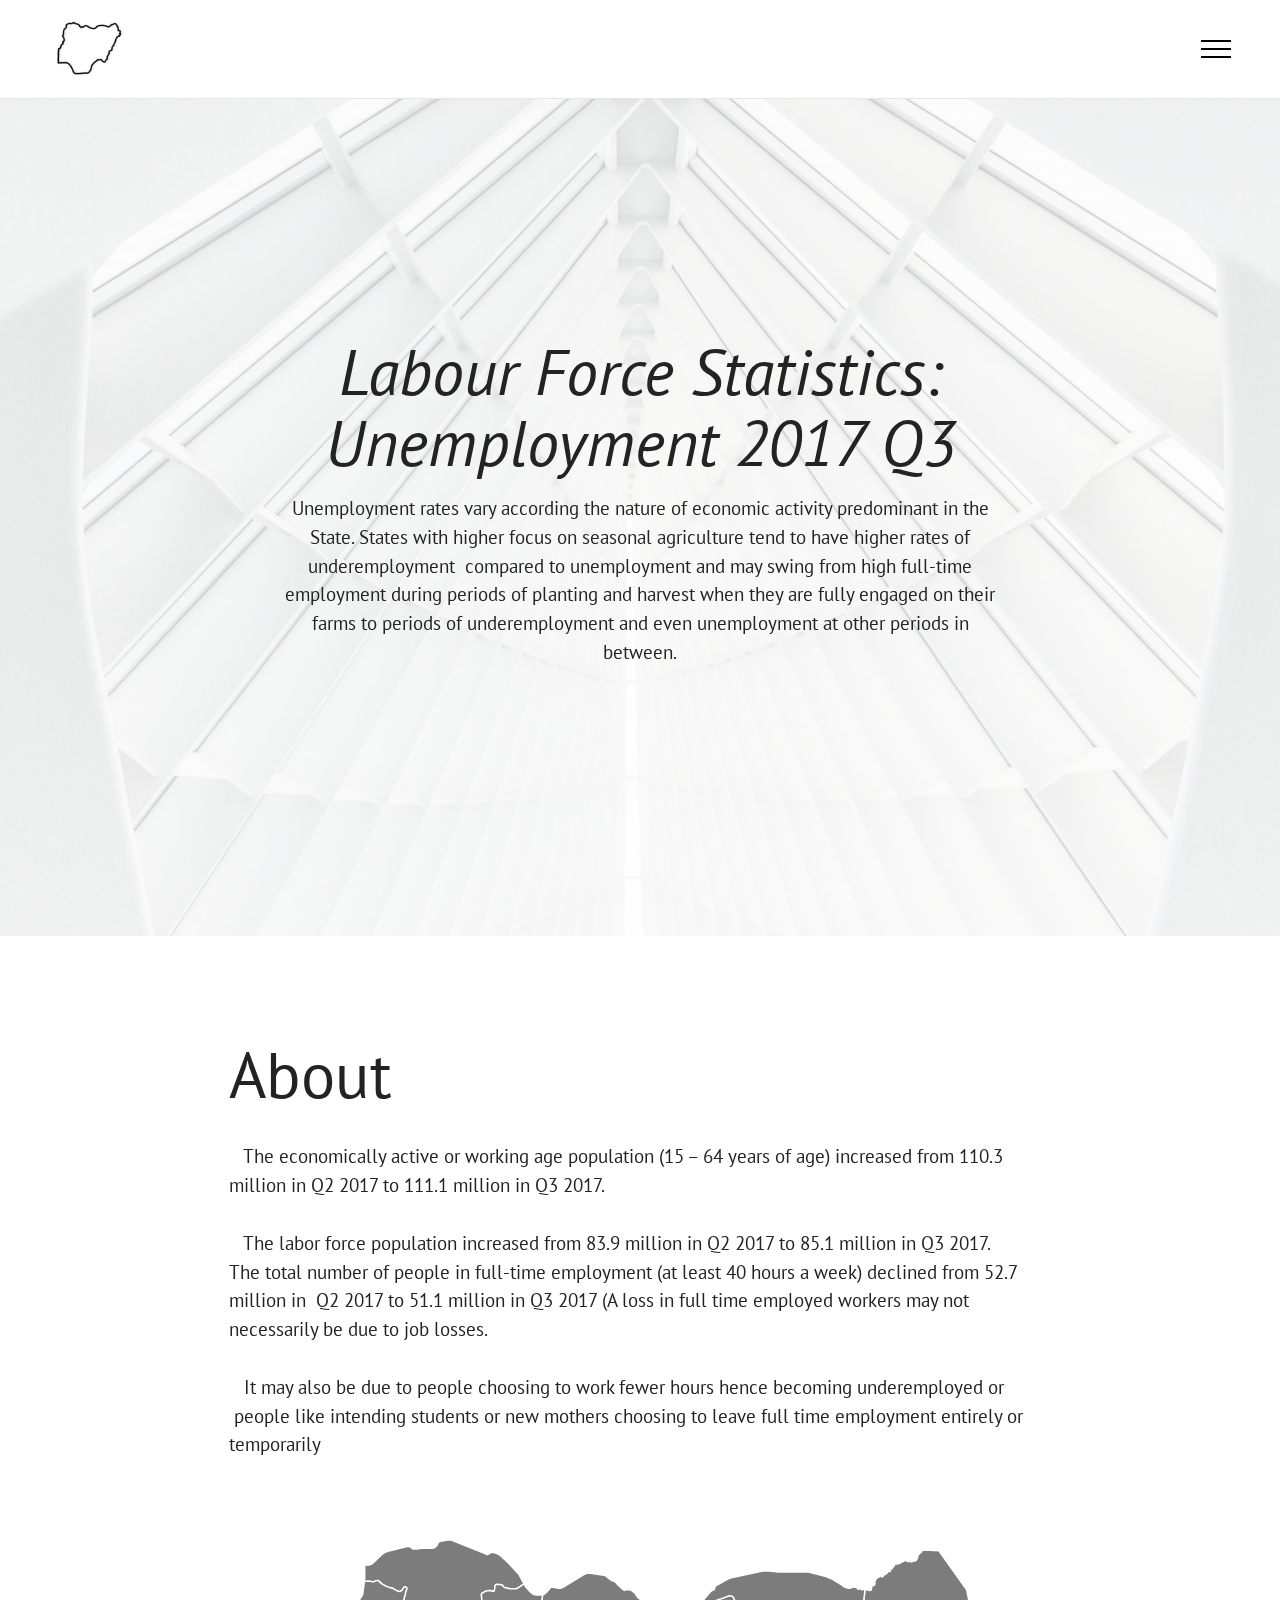
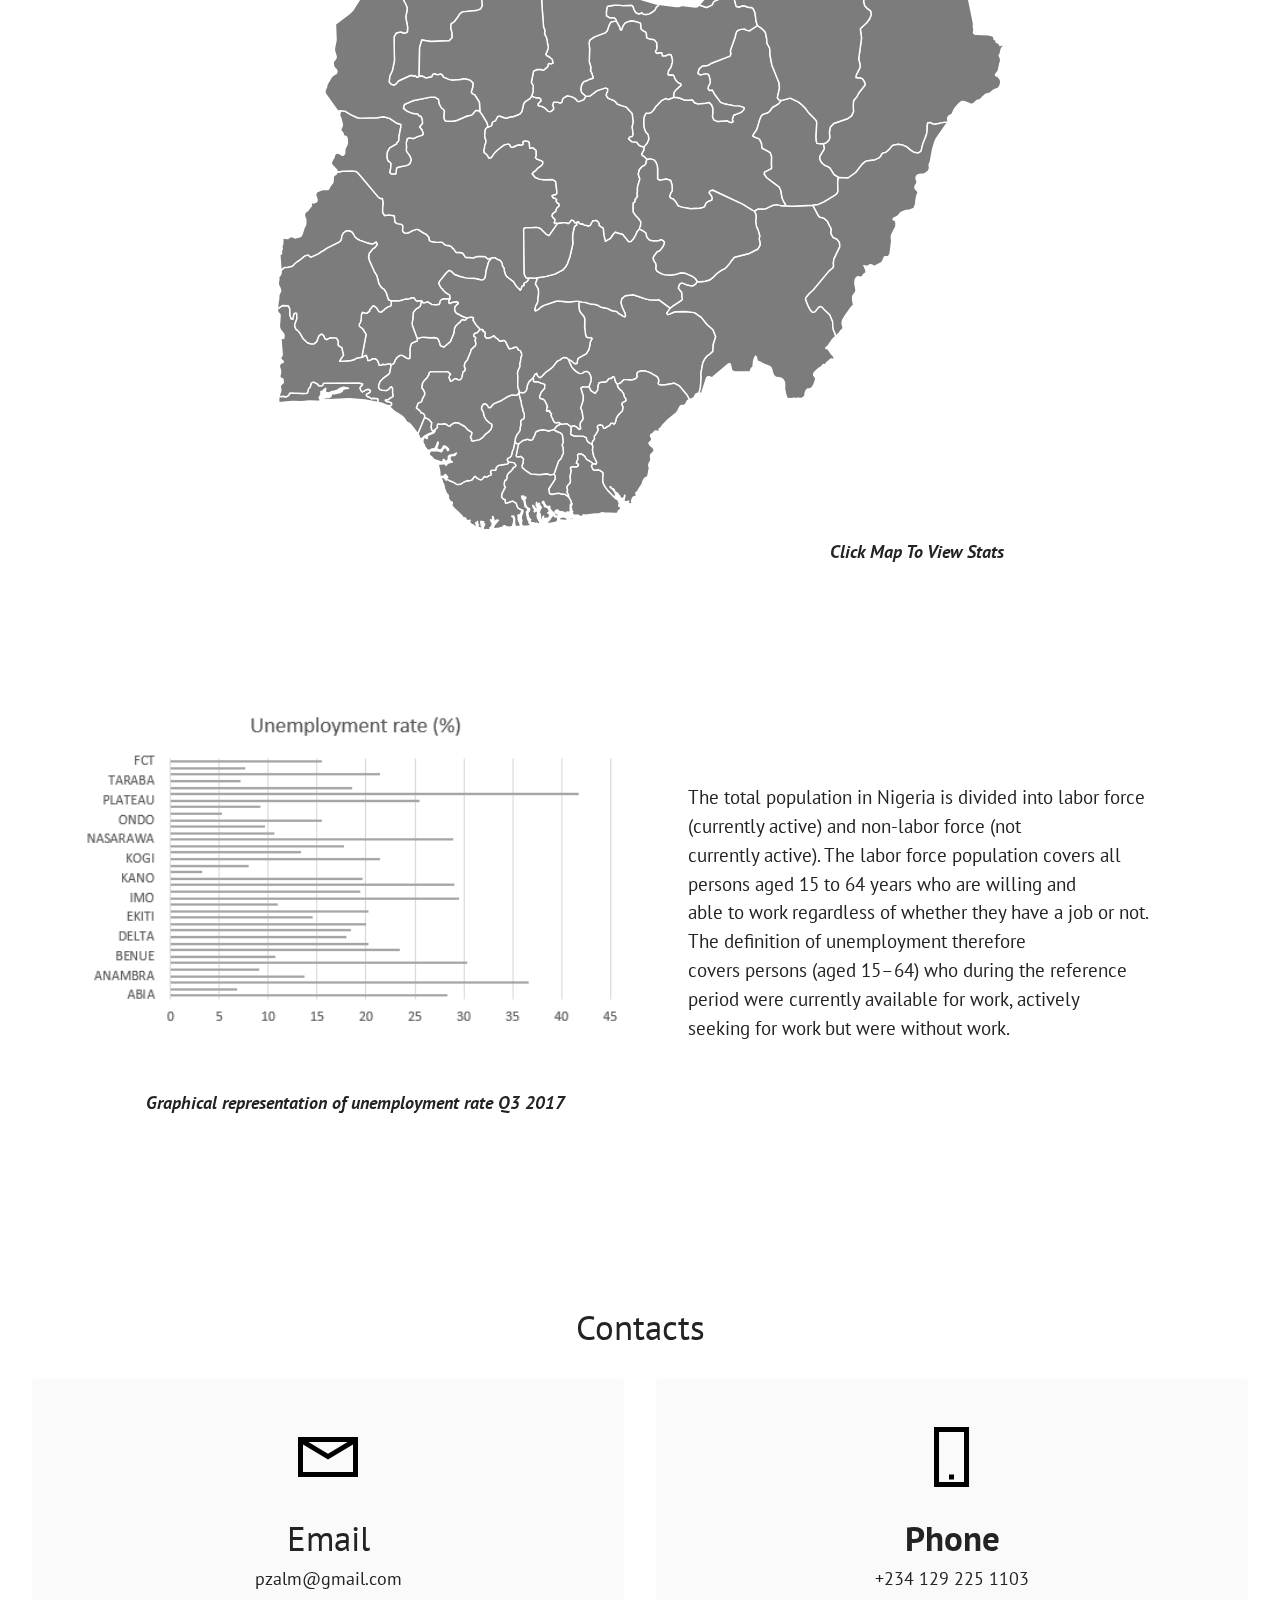
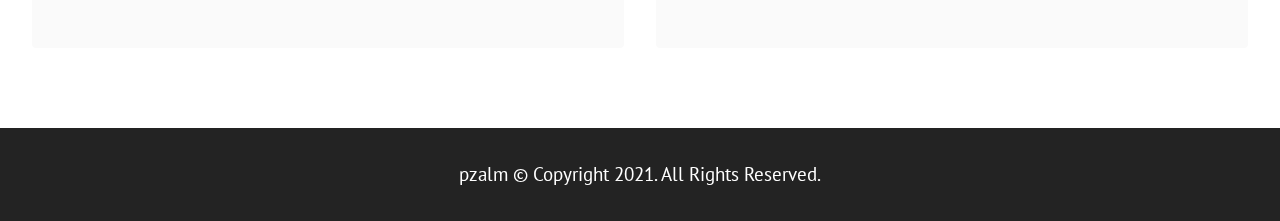
<file: index.html>
﻿<!DOCTYPE html>
<html  >
<head>
  <meta charset="UTF-8">
  <meta http-equiv="X-UA-Compatible" content="IE=edge">
  <meta name="viewport" content="width=device-width, initial-scale=1, minimum-scale=1">
  <link rel="shortcut icon" href="assets/images/nigeria-logo-121x121.png" type="image/x-icon">
  
  
  
  <title>Home</title>
  <link rel="stylesheet" href="assets/web/assets/mobirise-icons2/mobirise2.css">
  <link rel="stylesheet" href="assets/tether/tether.min.css">
  <link rel="stylesheet" href="assets/bootstrap/css/bootstrap.min.css">
  <link rel="stylesheet" href="assets/bootstrap/css/bootstrap-grid.min.css">
  <link rel="stylesheet" href="assets/bootstrap/css/bootstrap-reboot.min.css">
  <link rel="stylesheet" href="assets/dropdown/css/style.css">
  <link rel="stylesheet" href="assets/socicon/css/styles.css">
  <link rel="stylesheet" href="assets/theme/css/style.css">
  <link rel="preload" as="style" href="assets/mobirise/css/mbr-additional.css"><link rel="stylesheet" href="assets/mobirise/css/mbr-additional.css" type="text/css">
  
  
  
  
</head>
<body>
  
  <section class="menu cid-s48OLK6784" once="menu" id="menu1-h">
    
    <nav class="navbar navbar-dropdown navbar-fixed-top collapsed">
        <div class="container-fluid">
            <div class="navbar-brand">
                <span class="navbar-logo">
                    <a href="index.html">
                        <img src="assets/images/nigeria-logo-121x121.png" alt="" style="height: 5.1rem;">
                    </a>
                </span>
                
            </div>
            <button class="navbar-toggler" type="button" data-toggle="collapse" data-target="#navbarSupportedContent" aria-controls="navbarNavAltMarkup" aria-expanded="false" aria-label="Toggle navigation">
                <div class="hamburger">
                    <span></span>
                    <span></span>
                    <span></span>
                    <span></span>
                </div>
            </button>
            <div class="collapse navbar-collapse" id="navbarSupportedContent">
                <ul class="navbar-nav nav-dropdown nav-right" data-app-modern-menu="true"><li class="nav-item"><a class="nav-link link text-black text-primary display-4" href="index.html#top" aria-expanded="false">Home<br></a></li><li class="nav-item"><a class="nav-link link text-black text-primary display-4" href="index.html#content1-8" aria-expanded="false">About</a></li></ul>
                
                
            </div>
        </div>
    </nav>

</section>

<section class="header1 cid-s48MCQYojq mbr-fullscreen mbr-parallax-background" id="header1-f">

    

    <div class="mbr-overlay" style="opacity: 0.8; background-color: rgb(255, 255, 255);"></div>

    <div class="align-center container">
        <div class="row justify-content-center">
            <div class="col-12 col-lg-8">
                <h1 class="mbr-section-title mbr-fonts-style mb-3 display-1"><em>Labour Force Statistics: Unemployment 2017 Q3</em></h1>
                
                <p class="mbr-text mbr-fonts-style display-7">Unemployment rates vary according the nature of economic activity predominant
in the State. States with higher focus on seasonal agriculture tend to have higher rates of underemployment&nbsp; compared to unemployment and may swing from high full-time employment during periods of planting and
harvest when they are fully engaged on their farms to periods of underemployment and even unemployment at other periods in between.</p>
                
            </div>
        </div>
    </div>
</section>

<section class="content1 cid-s48udlf8KU" id="content1-8">
    
    <div class="container">
        <div class="row justify-content-center">
            <div class="title col-12 col-md-9">
                <h3 class="mbr-section-title mbr-fonts-style align-center mb-4 display-1">About<br></h3>
                <h4 class="mbr-section-subtitle align-center mbr-fonts-style mb-4 display-7">&nbsp; &nbsp;The economically active or working age population (15 – 64 years of age) increased from 110.3 million in Q2
 2017 to 111.1 million in Q3 2017.&nbsp;<br><br><div>&nbsp; &nbsp;The labor force population increased from 83.9 million in Q2 2017 to 85.1 million in Q3 2017.
</div><div>The total number of people in full-time employment (at least 40 hours a week) declined from 52.7 million in
&nbsp;<span style="font-size: 1.2rem;">Q2 2017 to 51.1 million in Q3 2017 (A loss in full time employed workers may not necessarily be due to job&nbsp;</span><span style="font-size: 1.2rem;">losses. </span></div><br><div><span style="font-size: 1.2rem;">&nbsp; &nbsp;It may also be due to people choosing to work fewer hours hence becoming underemployed or
&nbsp;</span><span style="font-size: 1.2rem;">people like intending students or new mothers choosing to leave full time employment entirely or&nbsp;</span></div><div>temporarily</div></h4>
                
            </div>
        </div>
    </div>
</section>

<section class="image3 cid-s48upRUlSD" id="image3-9">
    

    

    <div class="container">
        <div class="row justify-content-center">
            <div class="col-12 col-lg-8">
                <div class="image-wrapper">
                    <a href="assets/files/Map.html"><img src="assets/images/ng.svg" alt=""></a>
                    <p class="mbr-description mbr-fonts-style mt-2 align-center display-4"><strong><em>
                        Click Map To View Stats</em></strong></p>
                </div>
            </div>
        </div>
    </div>
</section>

<section class="image1 cid-snMbaJjnq0" id="image1-15">
    

    

    <div class="container">
        <div class="row align-items-center">
            <div class="col-12 col-lg-6">
                <div class="image-wrapper">
                    <img src="assets/images/screenshot-2021-02-01-152734-463x275.png" alt="">
                    <p class="mbr-description mbr-fonts-style pt-2 align-center display-4"><em><strong><br></strong></em><br><em><strong>Graphical representation of unemployment rate Q3 2017</strong></em></p>
                </div>
            </div>
            <div class="col-12 col-lg">
                <div class="text-wrapper">
                    
                    <p class="mbr-text mbr-fonts-style display-7">The total population in Nigeria is divided into labor force (currently active) and non-labor force (not
<br>currently active). The labor force population covers all persons aged 15 to 64 years who are willing and
<br>able to work regardless of whether they have a job or not. The definition of unemployment therefore
<br>covers persons (aged 15–64) who during the reference period were currently available for work, actively
<br>seeking for work but were without work.</p>
                </div>
            </div>
        </div>
    </div>
</section>

<section class="contacts1 cid-snHdnrFld3" id="contacts1-12">

    

    
    <div class="container-fluid">
        <div class="mbr-section-head">
            <h3 class="mbr-section-title mbr-fonts-style align-center mb-0 display-2">
                Contacts
            </h3>
            
        </div>
        <div class="row justify-content-center mt-4">
            <div class="card col-12 col-lg-6">
                <div class="card-wrapper">
                    <div class="card-box align-center">
                        <div class="image-wrapper">
                            <span class="mbr-iconfont mobi-mbri-letter mobi-mbri" style="color: rgb(0, 0, 0); fill: rgb(0, 0, 0); font-size: 60px;"></span>
                        </div>
                        <h4 class="card-title mbr-fonts-style mb-2 display-2">
                            Email
                        </h4>
                        <p class="mbr-text mbr-fonts-style mb-2 display-4">pzalm@gmail.com</p>
                        
                    </div>
                </div>
            </div>
            <div class="card col-12 col-lg-6">
                <div class="card-wrapper">
                    <div class="card-box align-center">
                        <div class="image-wrapper">
                            <span class="mbr-iconfont mobi-mbri-mobile-2 mobi-mbri" style="color: rgb(0, 0, 0); fill: rgb(0, 0, 0); font-size: 60px;"></span>
                        </div>
                        <h4 class="card-title mbr-fonts-style align-center mb-2 display-2">
                            <strong>Phone</strong>
                        </h4>
                        <p class="mbr-text mbr-fonts-style mb-2 display-4">+234 129 225 1103</p>
                        
                    </div>
                </div>
            </div>
        </div>
    </div>
</section>

<section class="footer3 cid-s48P1Icc8J" once="footers" id="footer3-i">

    

    

    <div class="container">
        <div class="media-container-row align-center mbr-white">
            
            
            <div class="row row-copirayt">
                <p class="mbr-text mb-0 mbr-fonts-style mbr-white align-center display-7">
                    pzalm © Copyright 2021. All Rights Reserved.
                </p>
            </div>
        </div>
    </div>
</section><section style="background-color: #fff; font-family: -apple-system, BlinkMacSystemFont, 'Segoe UI', 'Roboto', 'Helvetica Neue', Arial, sans-serif; color:#aaa; font-size:12px; padding: 0; align-items: center; display: flex;"><a href="https://mobirise.site/b</a><p style="flex: 0 0 auto; margin:0;"></section><script src="assets/web/assets/jquery/jquery.min.js"></script>  <script src="assets/popper/popper.min.js"></script>  <script src="assets/tether/tether.min.js"></script>  <script src="assets/bootstrap/js/bootstrap.min.js"></script>  <script src="assets/smoothscroll/smooth-scroll.js"></script>  <script src="assets/parallax/jarallax.min.js"></script>  <script src="assets/dropdown/js/nav-dropdown.js"></script>  <script src="assets/dropdown/js/navbar-dropdown.js"></script>  <script src="assets/touchswipe/jquery.touch-swipe.min.js"></script>  <script src="assets/theme/js/script.js"></script>  
  
  
</body>
</html>
</file>
<file: assets/web/assets/mobirise-icons2/mobirise2.css>
@font-face {
  font-family: 'Moririse2';
  font-display: swap;
  src:  url('mobirise2.eot?f2bix4');
  src:  url('mobirise2.eot?f2bix4#iefix') format('embedded-opentype'),
    url('mobirise2.ttf?f2bix4') format('truetype'),
    url('mobirise2.woff?f2bix4') format('woff'),
    url('mobirise2.svg?f2bix4#mobirise2') format('svg');
  font-weight: normal;
  font-style: normal;
}

[class^="mobi-"], [class*=" mobi-"] {
  /* use !important to prevent issues with browser extensions that change fonts */
  font-family: 'Moririse2' !important;
  speak: none;
  font-style: normal;
  font-weight: normal;
  font-variant: normal;
  text-transform: none;
  line-height: 1;

  /* Better Font Rendering =========== */
  -webkit-font-smoothing: antialiased;
  -moz-osx-font-smoothing: grayscale;
}

.mobi-mbri-add-submenu:before {
  content: "\e900";
}
.mobi-mbri-alert:before {
  content: "\e901";
}
.mobi-mbri-align-center:before {
  content: "\e902";
}
.mobi-mbri-align-justify:before {
  content: "\e903";
}
.mobi-mbri-align-left:before {
  content: "\e904";
}
.mobi-mbri-align-right:before {
  content: "\e905";
}
.mobi-mbri-android:before {
  content: "\e906";
}
.mobi-mbri-apple:before {
  content: "\e907";
}
.mobi-mbri-arrow-down:before {
  content: "\e908";
}
.mobi-mbri-arrow-next:before {
  content: "\e909";
}
.mobi-mbri-arrow-prev:before {
  content: "\e90a";
}
.mobi-mbri-arrow-up:before {
  content: "\e90b";
}
.mobi-mbri-bold:before {
  content: "\e90c";
}
.mobi-mbri-bookmark:before {
  content: "\e90d";
}
.mobi-mbri-bootstrap:before {
  content: "\e90e";
}
.mobi-mbri-briefcase:before {
  content: "\e90f";
}
.mobi-mbri-browse:before {
  content: "\e910";
}
.mobi-mbri-bulleted-list:before {
  content: "\e911";
}
.mobi-mbri-calendar:before {
  content: "\e912";
}
.mobi-mbri-camera:before {
  content: "\e913";
}
.mobi-mbri-cart-add:before {
  content: "\e914";
}
.mobi-mbri-cart-full:before {
  content: "\e915";
}
.mobi-mbri-cash:before {
  content: "\e916";
}
.mobi-mbri-change-style:before {
  content: "\e917";
}
.mobi-mbri-chat:before {
  content: "\e918";
}
.mobi-mbri-clock:before {
  content: "\e919";
}
.mobi-mbri-close:before {
  content: "\e91a";
}
.mobi-mbri-cloud:before {
  content: "\e91b";
}
.mobi-mbri-code:before {
  content: "\e91c";
}
.mobi-mbri-contact-form:before {
  content: "\e91d";
}
.mobi-mbri-credit-card:before {
  content: "\e91e";
}
.mobi-mbri-cursor-click:before {
  content: "\e91f";
}
.mobi-mbri-cust-feedback:before {
  content: "\e920";
}
.mobi-mbri-database:before {
  content: "\e921";
}
.mobi-mbri-delivery:before {
  content: "\e922";
}
.mobi-mbri-desktop:before {
  content: "\e923";
}
.mobi-mbri-devices:before {
  content: "\e924";
}
.mobi-mbri-down:before {
  content: "\e925";
}
.mobi-mbri-download-2:before {
  content: "\e926";
}
.mobi-mbri-download:before {
  content: "\e927";
}
.mobi-mbri-drag-n-drop-2:before {
  content: "\e928";
}
.mobi-mbri-drag-n-drop:before {
  content: "\e929";
}
.mobi-mbri-edit-2:before {
  content: "\e92a";
}
.mobi-mbri-edit:before {
  content: "\e92b";
}
.mobi-mbri-error:before {
  content: "\e92c";
}
.mobi-mbri-extension:before {
  content: "\e92d";
}
.mobi-mbri-features:before {
  content: "\e92e";
}
.mobi-mbri-file:before {
  content: "\e92f";
}
.mobi-mbri-flag:before {
  content: "\e930";
}
.mobi-mbri-folder:before {
  content: "\e931";
}
.mobi-mbri-gift:before {
  content: "\e932";
}
.mobi-mbri-github:before {
  content: "\e933";
}
.mobi-mbri-globe-2:before {
  content: "\e934";
}
.mobi-mbri-globe:before {
  content: "\e935";
}
.mobi-mbri-growing-chart:before {
  content: "\e936";
}
.mobi-mbri-hearth:before {
  content: "\e937";
}
.mobi-mbri-help:before {
  content: "\e938";
}
.mobi-mbri-home:before {
  content: "\e939";
}
.mobi-mbri-hot-cup:before {
  content: "\e93a";
}
.mobi-mbri-idea:before {
  content: "\e93b";
}
.mobi-mbri-image-gallery:before {
  content: "\e93c";
}
.mobi-mbri-image-slider:before {
  content: "\e93d";
}
.mobi-mbri-info:before {
  content: "\e93e";
}
.mobi-mbri-italic:before {
  content: "\e93f";
}
.mobi-mbri-key:before {
  content: "\e940";
}
.mobi-mbri-laptop:before {
  content: "\e941";
}
.mobi-mbri-layers:before {
  content: "\e942";
}
.mobi-mbri-left-right:before {
  content: "\e943";
}
.mobi-mbri-left:before {
  content: "\e944";
}
.mobi-mbri-letter:before {
  content: "\e945";
}
.mobi-mbri-like:before {
  content: "\e946";
}
.mobi-mbri-link:before {
  content: "\e947";
}
.mobi-mbri-lock:before {
  content: "\e948";
}
.mobi-mbri-login:before {
  content: "\e949";
}
.mobi-mbri-logout:before {
  content: "\e94a";
}
.mobi-mbri-magic-stick:before {
  content: "\e94b";
}
.mobi-mbri-map-pin:before {
  content: "\e94c";
}
.mobi-mbri-menu:before {
  content: "\e94d";
}
.mobi-mbri-mobile-2:before {
  content: "\e94e";
}
.mobi-mbri-mobile-horizontal:before {
  content: "\e94f";
}
.mobi-mbri-mobile:before {
  content: "\e950";
}
.mobi-mbri-mobirise:before {
  content: "\e951";
}
.mobi-mbri-more-horizontal:before {
  content: "\e952";
}
.mobi-mbri-more-vertical:before {
  content: "\e953";
}
.mobi-mbri-music:before {
  content: "\e954";
}
.mobi-mbri-new-file:before {
  content: "\e955";
}
.mobi-mbri-numbered-list:before {
  content: "\e956";
}
.mobi-mbri-opened-folder:before {
  content: "\e957";
}
.mobi-mbri-pages:before {
  content: "\e958";
}
.mobi-mbri-paper-plane:before {
  content: "\e959";
}
.mobi-mbri-paperclip:before {
  content: "\e95a";
}
.mobi-mbri-phone:before {
  content: "\e95b";
}
.mobi-mbri-photo:before {
  content: "\e95c";
}
.mobi-mbri-photos:before {
  content: "\e95d";
}
.mobi-mbri-pin:before {
  content: "\e95e";
}
.mobi-mbri-play:before {
  content: "\e95f";
}
.mobi-mbri-plus:before {
  content: "\e960";
}
.mobi-mbri-preview:before {
  content: "\e961";
}
.mobi-mbri-print:before {
  content: "\e962";
}
.mobi-mbri-protect:before {
  content: "\e963";
}
.mobi-mbri-question:before {
  content: "\e964";
}
.mobi-mbri-quote-left:before {
  content: "\e965";
}
.mobi-mbri-quote-right:before {
  content: "\e966";
}
.mobi-mbri-redo:before {
  content: "\e967";
}
.mobi-mbri-refresh:before {
  content: "\e968";
}
.mobi-mbri-responsive-2:before {
  content: "\e969";
}
.mobi-mbri-responsive:before {
  content: "\e96a";
}
.mobi-mbri-right:before {
  content: "\e96b";
}
.mobi-mbri-rocket:before {
  content: "\e96c";
}
.mobi-mbri-sad-face:before {
  content: "\e96d";
}
.mobi-mbri-sale:before {
  content: "\e96e";
}
.mobi-mbri-save:before {
  content: "\e96f";
}
.mobi-mbri-search:before {
  content: "\e970";
}
.mobi-mbri-setting-2:before {
  content: "\e971";
}
.mobi-mbri-setting-3:before {
  content: "\e972";
}
.mobi-mbri-setting:before {
  content: "\e973";
}
.mobi-mbri-share:before {
  content: "\e974";
}
.mobi-mbri-shopping-bag:before {
  content: "\e975";
}
.mobi-mbri-shopping-basket:before {
  content: "\e976";
}
.mobi-mbri-shopping-cart:before {
  content: "\e977";
}
.mobi-mbri-sites:before {
  content: "\e978";
}
.mobi-mbri-smile-face:before {
  content: "\e979";
}
.mobi-mbri-speed:before {
  content: "\e97a";
}
.mobi-mbri-star:before {
  content: "\e97b";
}
.mobi-mbri-success:before {
  content: "\e97c";
}
.mobi-mbri-sun:before {
  content: "\e97d";
}
.mobi-mbri-sun2:before {
  content: "\e97e";
}
.mobi-mbri-tablet-vertical:before {
  content: "\e97f";
}
.mobi-mbri-tablet:before {
  content: "\e980";
}
.mobi-mbri-target:before {
  content: "\e981";
}
.mobi-mbri-timer:before {
  content: "\e982";
}
.mobi-mbri-to-ftp:before {
  content: "\e983";
}
.mobi-mbri-to-local-drive:before {
  content: "\e984";
}
.mobi-mbri-touch-swipe:before {
  content: "\e985";
}
.mobi-mbri-touch:before {
  content: "\e986";
}
.mobi-mbri-trash:before {
  content: "\e987";
}
.mobi-mbri-underline:before {
  content: "\e988";
}
.mobi-mbri-undo:before {
  content: "\e989";
}
.mobi-mbri-unlink:before {
  content: "\e98a";
}
.mobi-mbri-unlock:before {
  content: "\e98b";
}
.mobi-mbri-up-down:before {
  content: "\e98c";
}
.mobi-mbri-up:before {
  content: "\e98d";
}
.mobi-mbri-update:before {
  content: "\e98e";
}
.mobi-mbri-upload-2:before {
  content: "\e98f";
}
.mobi-mbri-upload:before {
  content: "\e990";
}
.mobi-mbri-user-2:before {
  content: "\e991";
}
.mobi-mbri-user:before {
  content: "\e992";
}
.mobi-mbri-users:before {
  content: "\e993";
}
.mobi-mbri-video-play:before {
  content: "\e994";
}
.mobi-mbri-video:before {
  content: "\e995";
}
.mobi-mbri-watch:before {
  content: "\e996";
}
.mobi-mbri-website-theme-2:before {
  content: "\e997";
}
.mobi-mbri-website-theme:before {
  content: "\e998";
}
.mobi-mbri-wifi:before {
  content: "\e999";
}
.mobi-mbri-windows:before {
  content: "\e99a";
}
.mobi-mbri-zoom-in:before {
  content: "\e99b";
}
.mobi-mbri-zoom-out:before {
  content: "\e99c";
}
</file>
<file: assets/dropdown/css/style.css>
.navbar-dropdown {
  left: 0;
  padding: 0;
  position: absolute;
  right: 0;
  top: 0;
  transition: all 0.45s ease;
  z-index: 1030;
  background: #282828; }
  .navbar-dropdown .navbar-logo {
    margin-right: 0.8rem;
    transition: margin 0.3s ease-in-out;
    vertical-align: middle; }
    .navbar-dropdown .navbar-logo img {
      height: 3.125rem;
      transition: all 0.3s ease-in-out; }
    .navbar-dropdown .navbar-logo.mbr-iconfont {
      font-size: 3.125rem;
      line-height: 3.125rem; }
  .navbar-dropdown .navbar-caption {
    font-weight: 700;
    white-space: normal;
    vertical-align: -4px;
    line-height: 3.125rem !important; }
    .navbar-dropdown .navbar-caption, .navbar-dropdown .navbar-caption:hover {
      color: inherit;
      text-decoration: none; }
  .navbar-dropdown .mbr-iconfont + .navbar-caption {
    vertical-align: -1px; }
  .navbar-dropdown.navbar-fixed-top {
    position: fixed; }
  .navbar-dropdown .navbar-brand span {
    vertical-align: -4px; }
  .navbar-dropdown.bg-color.transparent {
    background: none; }
  .navbar-dropdown.navbar-short .navbar-brand {
    padding: 0.625rem 0; }
    .navbar-dropdown.navbar-short .navbar-brand span {
      vertical-align: -1px; }
  .navbar-dropdown.navbar-short .navbar-caption {
    line-height: 2.375rem !important;
    vertical-align: -2px; }
  .navbar-dropdown.navbar-short .navbar-logo {
    margin-right: 0.5rem; }
    .navbar-dropdown.navbar-short .navbar-logo img {
      height: 2.375rem; }
    .navbar-dropdown.navbar-short .navbar-logo.mbr-iconfont {
      font-size: 2.375rem;
      line-height: 2.375rem; }
  .navbar-dropdown.navbar-short .mbr-table-cell {
    height: 3.625rem; }
  .navbar-dropdown .navbar-close {
    left: 0.6875rem;
    position: fixed;
    top: 0.75rem;
    z-index: 1000; }
  .navbar-dropdown .hamburger-icon {
    content: "";
    display: inline-block;
    vertical-align: middle;
    width: 16px;
    -webkit-box-shadow: 0 -6px 0 1px #282828,0 0 0 1px #282828,0 6px 0 1px #282828;
    -moz-box-shadow: 0 -6px 0 1px #282828,0 0 0 1px #282828,0 6px 0 1px #282828;
    box-shadow: 0 -6px 0 1px #282828,0 0 0 1px #282828,0 6px 0 1px #282828; }

.dropdown-menu .dropdown-toggle[data-toggle="dropdown-submenu"]::after {
  border-bottom: 0.35em solid transparent;
  border-left: 0.35em solid;
  border-right: 0;
  border-top: 0.35em solid transparent;
  margin-left: 0.3rem; }

.dropdown-menu .dropdown-item:focus {
  outline: 0; }

.nav-dropdown {
  font-size: 0.75rem;
  font-weight: 500;
  height: auto !important; }
  .nav-dropdown .nav-btn {
    padding-left: 1rem; }
  .nav-dropdown .link {
    margin: .667em 1.667em;
    font-weight: 500;
    padding: 0;
    transition: color .2s ease-in-out; }
    .nav-dropdown .link.dropdown-toggle {
      margin-right: 2.583em; }
      .nav-dropdown .link.dropdown-toggle::after {
        margin-left: .25rem;
        border-top: 0.35em solid;
        border-right: 0.35em solid transparent;
        border-left: 0.35em solid transparent;
        border-bottom: 0; }
      .nav-dropdown .link.dropdown-toggle[aria-expanded="true"] {
        margin: 0;
        padding: 0.667em 3.263em  0.667em 1.667em; }
  .nav-dropdown .link::after,
  .nav-dropdown .dropdown-item::after {
    color: inherit; }
  .nav-dropdown .btn {
    font-size: 0.75rem;
    font-weight: 700;
    letter-spacing: 0;
    margin-bottom: 0;
    padding-left: 1.25rem;
    padding-right: 1.25rem; }
  .nav-dropdown .dropdown-menu {
    border-radius: 0;
    border: 0;
    left: 0;
    margin: 0;
    padding-bottom: 1.25rem;
    padding-top: 1.25rem;
    position: relative; }
  .nav-dropdown .dropdown-submenu {
    margin-left: 0.125rem;
    top: 0; }
  .nav-dropdown .dropdown-item {
    font-weight: 500;
    line-height: 2;
    padding: 0.3846em 4.615em 0.3846em 1.5385em;
    position: relative;
    transition: color .2s ease-in-out, background-color .2s ease-in-out; }
    .nav-dropdown .dropdown-item::after {
      margin-top: -0.3077em;
      position: absolute;
      right: 1.1538em;
      top: 50%; }
    .nav-dropdown .dropdown-item:focus, .nav-dropdown .dropdown-item:hover {
      background: none; }

@media (max-width: 767px) {
  .nav-dropdown.navbar-toggleable-sm {
    bottom: 0;
    display: none;
    left: 0;
    overflow-x: hidden;
    position: fixed;
    top: 0;
    transform: translateX(-100%);
    -ms-transform: translateX(-100%);
    -webkit-transform: translateX(-100%);
    width: 18.75rem;
    z-index: 999; } }
.nav-dropdown.navbar-toggleable-xl {
  bottom: 0;
  display: none;
  left: 0;
  overflow-x: hidden;
  position: fixed;
  top: 0;
  transform: translateX(-100%);
  -ms-transform: translateX(-100%);
  -webkit-transform: translateX(-100%);
  width: 18.75rem;
  z-index: 999; }

.nav-dropdown-sm {
  display: block !important;
  overflow-x: hidden;
  overflow: auto;
  padding-top: 3.875rem; }
  .nav-dropdown-sm::after {
    content: "";
    display: block;
    height: 3rem;
    width: 100%; }
  .nav-dropdown-sm.collapse.in ~ .navbar-close {
    display: block !important; }
  .nav-dropdown-sm.collapsing, .nav-dropdown-sm.collapse.in {
    transform: translateX(0);
    -ms-transform: translateX(0);
    -webkit-transform: translateX(0);
    transition: all 0.25s ease-out;
    -webkit-transition: all 0.25s ease-out;
    background: #282828; }
  .nav-dropdown-sm.collapsing[aria-expanded="false"] {
    transform: translateX(-100%);
    -ms-transform: translateX(-100%);
    -webkit-transform: translateX(-100%); }
  .nav-dropdown-sm .nav-item {
    display: block;
    margin-left: 0 !important;
    padding-left: 0; }
  .nav-dropdown-sm .link,
  .nav-dropdown-sm .dropdown-item {
    border-top: 1px dotted rgba(255, 255, 255, 0.1);
    font-size: 0.8125rem;
    line-height: 1.6;
    margin: 0 !important;
    padding: 0.875rem 2.4rem 0.875rem 1.5625rem !important;
    position: relative;
    white-space: normal; }
    .nav-dropdown-sm .link:focus, .nav-dropdown-sm .link:hover,
    .nav-dropdown-sm .dropdown-item:focus,
    .nav-dropdown-sm .dropdown-item:hover {
      background: rgba(0, 0, 0, 0.2) !important;
      color: #c0a375; }
  .nav-dropdown-sm .nav-btn {
    position: relative;
    padding: 1.5625rem 1.5625rem 0 1.5625rem; }
    .nav-dropdown-sm .nav-btn::before {
      border-top: 1px dotted rgba(255, 255, 255, 0.1);
      content: "";
      left: 0;
      position: absolute;
      top: 0;
      width: 100%; }
    .nav-dropdown-sm .nav-btn + .nav-btn {
      padding-top: 0.625rem; }
      .nav-dropdown-sm .nav-btn + .nav-btn::before {
        display: none; }
  .nav-dropdown-sm .btn {
    padding: 0.625rem 0; }
  .nav-dropdown-sm .dropdown-toggle[data-toggle="dropdown-submenu"]::after {
    margin-left: .25rem;
    border-top: 0.35em solid;
    border-right: 0.35em solid transparent;
    border-left: 0.35em solid transparent;
    border-bottom: 0; }
  .nav-dropdown-sm .dropdown-toggle[data-toggle="dropdown-submenu"][aria-expanded="true"]::after {
    border-top: 0;
    border-right: 0.35em solid transparent;
    border-left: 0.35em solid transparent;
    border-bottom: 0.35em solid; }
  .nav-dropdown-sm .dropdown-menu {
    margin: 0;
    padding: 0;
    position: relative;
    top: 0;
    left: 0;
    width: 100%;
    border: 0;
    float: none;
    border-radius: 0;
    background: none; }
  .nav-dropdown-sm .dropdown-submenu {
    left: 100%;
    margin-left: 0.125rem;
    margin-top: -1.25rem;
    top: 0; }

.navbar-toggleable-sm .nav-dropdown .dropdown-menu {
  position: absolute; }

.navbar-toggleable-sm .nav-dropdown .dropdown-submenu {
  left: 100%;
  margin-left: 0.125rem;
  margin-top: -1.25rem;
  top: 0; }

.navbar-toggleable-sm.opened .nav-dropdown .dropdown-menu {
  position: relative; }

.navbar-toggleable-sm.opened .nav-dropdown .dropdown-submenu {
  left: 0;
  margin-left: 00rem;
  margin-top: 0rem;
  top: 0; }

.is-builder .nav-dropdown.collapsing {
  transition: none !important; }

/*# sourceMappingURL=style.css.map */
</file>
<file: assets/socicon/css/styles.css>
@charset "UTF-8";

@font-face {
  font-family: 'Socicon';
  src:  url('../fonts/socicon.eot');
  src:  url('../fonts/socicon.eot?#iefix') format('embedded-opentype'),
    url('../fonts/socicon.woff2') format('woff2'),
    url('../fonts/socicon.ttf') format('truetype'),
    url('../fonts/socicon.woff') format('woff'),
    url('../fonts/socicon.svg#socicon') format('svg');
  font-weight: normal;
  font-style: normal;
}

[data-icon]:before {
  font-family: "socicon" !important;
  content: attr(data-icon);
  font-style: normal !important;
  font-weight: normal !important;
  font-variant: normal !important;
  text-transform: none !important;
  speak: none;
  line-height: 1;
  -webkit-font-smoothing: antialiased;
  -moz-osx-font-smoothing: grayscale;
}

[class^="socicon-"], [class*=" socicon-"] {
  /* use !important to prevent issues with browser extensions that change fonts */
  font-family: 'Socicon' !important;
  speak: none;
  font-style: normal;
  font-weight: normal;
  font-variant: normal;
  text-transform: none;
  line-height: 1;

  /* Better Font Rendering =========== */
  -webkit-font-smoothing: antialiased;
  -moz-osx-font-smoothing: grayscale;
}

.socicon-eitaa:before {
  content: "\e97c";
}
.socicon-soroush:before {
  content: "\e97d";
}
.socicon-bale:before {
  content: "\e97e";
}
.socicon-zazzle:before {
  content: "\e97b";
}
.socicon-society6:before {
  content: "\e97a";
}
.socicon-redbubble:before {
  content: "\e979";
}
.socicon-avvo:before {
  content: "\e978";
}
.socicon-stitcher:before {
  content: "\e977";
}
.socicon-googlehangouts:before {
  content: "\e974";
}
.socicon-dlive:before {
  content: "\e975";
}
.socicon-vsco:before {
  content: "\e976";
}
.socicon-flipboard:before {
  content: "\e973";
}
.socicon-ubuntu:before {
  content: "\e958";
}
.socicon-artstation:before {
  content: "\e959";
}
.socicon-invision:before {
  content: "\e95a";
}
.socicon-torial:before {
  content: "\e95b";
}
.socicon-collectorz:before {
  content: "\e95c";
}
.socicon-seenthis:before {
  content: "\e95d";
}
.socicon-googleplaymusic:before {
  content: "\e95e";
}
.socicon-debian:before {
  content: "\e95f";
}
.socicon-filmfreeway:before {
  content: "\e960";
}
.socicon-gnome:before {
  content: "\e961";
}
.socicon-itchio:before {
  content: "\e962";
}
.socicon-jamendo:before {
  content: "\e963";
}
.socicon-mix:before {
  content: "\e964";
}
.socicon-sharepoint:before {
  content: "\e965";
}
.socicon-tinder:before {
  content: "\e966";
}
.socicon-windguru:before {
  content: "\e967";
}
.socicon-cdbaby:before {
  content: "\e968";
}
.socicon-elementaryos:before {
  content: "\e969";
}
.socicon-stage32:before {
  content: "\e96a";
}
.socicon-tiktok:before {
  content: "\e96b";
}
.socicon-gitter:before {
  content: "\e96c";
}
.socicon-letterboxd:before {
  content: "\e96d";
}
.socicon-threema:before {
  content: "\e96e";
}
.socicon-splice:before {
  content: "\e96f";
}
.socicon-metapop:before {
  content: "\e970";
}
.socicon-naver:before {
  content: "\e971";
}
.socicon-remote:before {
  content: "\e972";
}
.socicon-internet:before {
  content: "\e957";
}
.socicon-moddb:before {
  content: "\e94b";
}
.socicon-indiedb:before {
  content: "\e94c";
}
.socicon-traxsource:before {
  content: "\e94d";
}
.socicon-gamefor:before {
  content: "\e94e";
}
.socicon-pixiv:before {
  content: "\e94f";
}
.socicon-myanimelist:before {
  content: "\e950";
}
.socicon-blackberry:before {
  content: "\e951";
}
.socicon-wickr:before {
  content: "\e952";
}
.socicon-spip:before {
  content: "\e953";
}
.socicon-napster:before {
  content: "\e954";
}
.socicon-beatport:before {
  content: "\e955";
}
.socicon-hackerone:before {
  content: "\e956";
}
.socicon-hackernews:before {
  content: "\e946";
}
.socicon-smashwords:before {
  content: "\e947";
}
.socicon-kobo:before {
  content: "\e948";
}
.socicon-bookbub:before {
  content: "\e949";
}
.socicon-mailru:before {
  content: "\e94a";
}
.socicon-gitlab:before {
  content: "\e945";
}
.socicon-instructables:before {
  content: "\e944";
}
.socicon-portfolio:before {
  content: "\e943";
}
.socicon-codered:before {
  content: "\e940";
}
.socicon-origin:before {
  content: "\e941";
}
.socicon-nextdoor:before {
  content: "\e942";
}
.socicon-udemy:before {
  content: "\e93f";
}
.socicon-livemaster:before {
  content: "\e93e";
}
.socicon-crunchbase:before {
  content: "\e93b";
}
.socicon-homefy:before {
  content: "\e93c";
}
.socicon-calendly:before {
  content: "\e93d";
}
.socicon-realtor:before {
  content: "\e90f";
}
.socicon-tidal:before {
  content: "\e910";
}
.socicon-qobuz:before {
  content: "\e911";
}
.socicon-natgeo:before {
  content: "\e912";
}
.socicon-mastodon:before {
  content: "\e913";
}
.socicon-unsplash:before {
  content: "\e914";
}
.socicon-homeadvisor:before {
  content: "\e915";
}
.socicon-angieslist:before {
  content: "\e916";
}
.socicon-codepen:before {
  content: "\e917";
}
.socicon-slack:before {
  content: "\e918";
}
.socicon-openaigym:before {
  content: "\e919";
}
.socicon-logmein:before {
  content: "\e91a";
}
.socicon-fiverr:before {
  content: "\e91b";
}
.socicon-gotomeeting:before {
  content: "\e91c";
}
.socicon-aliexpress:before {
  content: "\e91d";
}
.socicon-guru:before {
  content: "\e91e";
}
.socicon-appstore:before {
  content: "\e91f";
}
.socicon-homes:before {
  content: "\e920";
}
.socicon-zoom:before {
  content: "\e921";
}
.socicon-alibaba:before {
  content: "\e922";
}
.socicon-craigslist:before {
  content: "\e923";
}
.socicon-wix:before {
  content: "\e924";
}
.socicon-redfin:before {
  content: "\e925";
}
.socicon-googlecalendar:before {
  content: "\e926";
}
.socicon-shopify:before {
  content: "\e927";
}
.socicon-freelancer:before {
  content: "\e928";
}
.socicon-seedrs:before {
  content: "\e929";
}
.socicon-bing:before {
  content: "\e92a";
}
.socicon-doodle:before {
  content: "\e92b";
}
.socicon-bonanza:before {
  content: "\e92c";
}
.socicon-squarespace:before {
  content: "\e92d";
}
.socicon-toptal:before {
  content: "\e92e";
}
.socicon-gust:before {
  content: "\e92f";
}
.socicon-ask:before {
  content: "\e930";
}
.socicon-trulia:before {
  content: "\e931";
}
.socicon-loomly:before {
  content: "\e932";
}
.socicon-ghost:before {
  content: "\e933";
}
.socicon-upwork:before {
  content: "\e934";
}
.socicon-fundable:before {
  content: "\e935";
}
.socicon-booking:before {
  content: "\e936";
}
.socicon-googlemaps:before {
  content: "\e937";
}
.socicon-zillow:before {
  content: "\e938";
}
.socicon-niconico:before {
  content: "\e939";
}
.socicon-toneden:before {
  content: "\e93a";
}
.socicon-augment:before {
  content: "\e908";
}
.socicon-bitbucket:before {
  content: "\e909";
}
.socicon-fyuse:before {
  content: "\e90a";
}
.socicon-yt-gaming:before {
  content: "\e90b";
}
.socicon-sketchfab:before {
  content: "\e90c";
}
.socicon-mobcrush:before {
  content: "\e90d";
}
.socicon-microsoft:before {
  content: "\e90e";
}
.socicon-pandora:before {
  content: "\e907";
}
.socicon-messenger:before {
  content: "\e906";
}
.socicon-gamewisp:before {
  content: "\e905";
}
.socicon-bloglovin:before {
  content: "\e904";
}
.socicon-tunein:before {
  content: "\e903";
}
.socicon-gamejolt:before {
  content: "\e901";
}
.socicon-trello:before {
  content: "\e902";
}
.socicon-spreadshirt:before {
  content: "\e900";
}
.socicon-500px:before {
  content: "\e000";
}
.socicon-8tracks:before {
  content: "\e001";
}
.socicon-airbnb:before {
  content: "\e002";
}
.socicon-alliance:before {
  content: "\e003";
}
.socicon-amazon:before {
  content: "\e004";
}
.socicon-amplement:before {
  content: "\e005";
}
.socicon-android:before {
  content: "\e006";
}
.socicon-angellist:before {
  content: "\e007";
}
.socicon-apple:before {
  content: "\e008";
}
.socicon-appnet:before {
  content: "\e009";
}
.socicon-baidu:before {
  content: "\e00a";
}
.socicon-bandcamp:before {
  content: "\e00b";
}
.socicon-battlenet:before {
  content: "\e00c";
}
.socicon-mixer:before {
  content: "\e00d";
}
.socicon-bebee:before {
  content: "\e00e";
}
.socicon-bebo:before {
  content: "\e00f";
}
.socicon-behance:before {
  content: "\e010";
}
.socicon-blizzard:before {
  content: "\e011";
}
.socicon-blogger:before {
  content: "\e012";
}
.socicon-buffer:before {
  content: "\e013";
}
.socicon-chrome:before {
  content: "\e014";
}
.socicon-coderwall:before {
  content: "\e015";
}
.socicon-curse:before {
  content: "\e016";
}
.socicon-dailymotion:before {
  content: "\e017";
}
.socicon-deezer:before {
  content: "\e018";
}
.socicon-delicious:before {
  content: "\e019";
}
.socicon-deviantart:before {
  content: "\e01a";
}
.socicon-diablo:before {
  content: "\e01b";
}
.socicon-digg:before {
  content: "\e01c";
}
.socicon-discord:before {
  content: "\e01d";
}
.socicon-disqus:before {
  content: "\e01e";
}
.socicon-douban:before {
  content: "\e01f";
}
.socicon-draugiem:before {
  content: "\e020";
}
.socicon-dribbble:before {
  content: "\e021";
}
.socicon-drupal:before {
  content: "\e022";
}
.socicon-ebay:before {
  content: "\e023";
}
.socicon-ello:before {
  content: "\e024";
}
.socicon-endomodo:before {
  content: "\e025";
}
.socicon-envato:before {
  content: "\e026";
}
.socicon-etsy:before {
  content: "\e027";
}
.socicon-facebook:before {
  content: "\e028";
}
.socicon-feedburner:before {
  content: "\e029";
}
.socicon-filmweb:before {
  content: "\e02a";
}
.socicon-firefox:before {
  content: "\e02b";
}
.socicon-flattr:before {
  content: "\e02c";
}
.socicon-flickr:before {
  content: "\e02d";
}
.socicon-formulr:before {
  content: "\e02e";
}
.socicon-forrst:before {
  content: "\e02f";
}
.socicon-foursquare:before {
  content: "\e030";
}
.socicon-friendfeed:before {
  content: "\e031";
}
.socicon-github:before {
  content: "\e032";
}
.socicon-goodreads:before {
  content: "\e033";
}
.socicon-google:before {
  content: "\e034";
}
.socicon-googlescholar:before {
  content: "\e035";
}
.socicon-googlegroups:before {
  content: "\e036";
}
.socicon-googlephotos:before {
  content: "\e037";
}
.socicon-googleplus:before {
  content: "\e038";
}
.socicon-grooveshark:before {
  content: "\e039";
}
.socicon-hackerrank:before {
  content: "\e03a";
}
.socicon-hearthstone:before {
  content: "\e03b";
}
.socicon-hellocoton:before {
  content: "\e03c";
}
.socicon-heroes:before {
  content: "\e03d";
}
.socicon-smashcast:before {
  content: "\e03e";
}
.socicon-horde:before {
  content: "\e03f";
}
.socicon-houzz:before {
  content: "\e040";
}
.socicon-icq:before {
  content: "\e041";
}
.socicon-identica:before {
  content: "\e042";
}
.socicon-imdb:before {
  content: "\e043";
}
.socicon-instagram:before {
  content: "\e044";
}
.socicon-issuu:before {
  content: "\e045";
}
.socicon-istock:before {
  content: "\e046";
}
.socicon-itunes:before {
  content: "\e047";
}
.socicon-keybase:before {
  content: "\e048";
}
.socicon-lanyrd:before {
  content: "\e049";
}
.socicon-lastfm:before {
  content: "\e04a";
}
.socicon-line:before {
  content: "\e04b";
}
.socicon-linkedin:before {
  content: "\e04c";
}
.socicon-livejournal:before {
  content: "\e04d";
}
.socicon-lyft:before {
  content: "\e04e";
}
.socicon-macos:before {
  content: "\e04f";
}
.socicon-mail:before {
  content: "\e050";
}
.socicon-medium:before {
  content: "\e051";
}
.socicon-meetup:before {
  content: "\e052";
}
.socicon-mixcloud:before {
  content: "\e053";
}
.socicon-modelmayhem:before {
  content: "\e054";
}
.socicon-mumble:before {
  content: "\e055";
}
.socicon-myspace:before {
  content: "\e056";
}
.socicon-newsvine:before {
  content: "\e057";
}
.socicon-nintendo:before {
  content: "\e058";
}
.socicon-npm:before {
  content: "\e059";
}
.socicon-odnoklassniki:before {
  content: "\e05a";
}
.socicon-openid:before {
  content: "\e05b";
}
.socicon-opera:before {
  content: "\e05c";
}
.socicon-outlook:before {
  content: "\e05d";
}
.socicon-overwatch:before {
  content: "\e05e";
}
.socicon-patreon:before {
  content: "\e05f";
}
.socicon-paypal:before {
  content: "\e060";
}
.socicon-periscope:before {
  content: "\e061";
}
.socicon-persona:before {
  content: "\e062";
}
.socicon-pinterest:before {
  content: "\e063";
}
.socicon-play:before {
  content: "\e064";
}
.socicon-player:before {
  content: "\e065";
}
.socicon-playstation:before {
  content: "\e066";
}
.socicon-pocket:before {
  content: "\e067";
}
.socicon-qq:before {
  content: "\e068";
}
.socicon-quora:before {
  content: "\e069";
}
.socicon-raidcall:before {
  content: "\e06a";
}
.socicon-ravelry:before {
  content: "\e06b";
}
.socicon-reddit:before {
  content: "\e06c";
}
.socicon-renren:before {
  content: "\e06d";
}
.socicon-researchgate:before {
  content: "\e06e";
}
.socicon-residentadvisor:before {
  content: "\e06f";
}
.socicon-reverbnation:before {
  content: "\e070";
}
.socicon-rss:before {
  content: "\e071";
}
.socicon-sharethis:before {
  content: "\e072";
}
.socicon-skype:before {
  content: "\e073";
}
.socicon-slideshare:before {
  content: "\e074";
}
.socicon-smugmug:before {
  content: "\e075";
}
.socicon-snapchat:before {
  content: "\e076";
}
.socicon-songkick:before {
  content: "\e077";
}
.socicon-soundcloud:before {
  content: "\e078";
}
.socicon-spotify:before {
  content: "\e079";
}
.socicon-stackexchange:before {
  content: "\e07a";
}
.socicon-stackoverflow:before {
  content: "\e07b";
}
.socicon-starcraft:before {
  content: "\e07c";
}
.socicon-stayfriends:before {
  content: "\e07d";
}
.socicon-steam:before {
  content: "\e07e";
}
.socicon-storehouse:before {
  content: "\e07f";
}
.socicon-strava:before {
  content: "\e080";
}
.socicon-streamjar:before {
  content: "\e081";
}
.socicon-stumbleupon:before {
  content: "\e082";
}
.socicon-swarm:before {
  content: "\e083";
}
.socicon-teamspeak:before {
  content: "\e084";
}
.socicon-teamviewer:before {
  content: "\e085";
}
.socicon-technorati:before {
  content: "\e086";
}
.socicon-telegram:before {
  content: "\e087";
}
.socicon-tripadvisor:before {
  content: "\e088";
}
.socicon-tripit:before {
  content: "\e089";
}
.socicon-triplej:before {
  content: "\e08a";
}
.socicon-tumblr:before {
  content: "\e08b";
}
.socicon-twitch:before {
  content: "\e08c";
}
.socicon-twitter:before {
  content: "\e08d";
}
.socicon-uber:before {
  content: "\e08e";
}
.socicon-ventrilo:before {
  content: "\e08f";
}
.socicon-viadeo:before {
  content: "\e090";
}
.socicon-viber:before {
  content: "\e091";
}
.socicon-viewbug:before {
  content: "\e092";
}
.socicon-vimeo:before {
  content: "\e093";
}
.socicon-vine:before {
  content: "\e094";
}
.socicon-vkontakte:before {
  content: "\e095";
}
.socicon-warcraft:before {
  content: "\e096";
}
.socicon-wechat:before {
  content: "\e097";
}
.socicon-weibo:before {
  content: "\e098";
}
.socicon-whatsapp:before {
  content: "\e099";
}
.socicon-wikipedia:before {
  content: "\e09a";
}
.socicon-windows:before {
  content: "\e09b";
}
.socicon-wordpress:before {
  content: "\e09c";
}
.socicon-wykop:before {
  content: "\e09d";
}
.socicon-xbox:before {
  content: "\e09e";
}
.socicon-xing:before {
  content: "\e09f";
}
.socicon-yahoo:before {
  content: "\e0a0";
}
.socicon-yammer:before {
  content: "\e0a1";
}
.socicon-yandex:before {
  content: "\e0a2";
}
.socicon-yelp:before {
  content: "\e0a3";
}
.socicon-younow:before {
  content: "\e0a4";
}
.socicon-youtube:before {
  content: "\e0a5";
}
.socicon-zapier:before {
  content: "\e0a6";
}
.socicon-zerply:before {
  content: "\e0a7";
}
.socicon-zomato:before {
  content: "\e0a8";
}
.socicon-zynga:before {
  content: "\e0a9";
}
</file>
<file: assets/theme/css/style.css>
section {
  background-color: #ffffff;
}

body {
  font-style: normal;
  line-height: 1.5;
  font-weight: 400;
  color: #232323;
  position: relative;
}

section,
.container,
.container-fluid {
  position: relative;
  word-wrap: break-word;
}

a.mbr-iconfont:hover {
  text-decoration: none;
}

.article .lead p,
.article .lead ul,
.article .lead ol,
.article .lead pre,
.article .lead blockquote {
  margin-bottom: 0;
}

a {
  font-style: normal;
  font-weight: 400;
  cursor: pointer;
}

a, a:hover {
  text-decoration: none;
}

.mbr-section-title {
  font-style: normal;
  line-height: 1.3;
}

.mbr-section-subtitle {
  line-height: 1.3;
}

.mbr-text {
  font-style: normal;
  line-height: 1.7;
}

h1,
h2,
h3,
h4,
h5,
h6,
.display-1,
.display-2,
.display-4,
.display-5,
.display-7,
span,
p,
a {
  line-height: 1;
  word-break: break-word;
  word-wrap: break-word;
  font-weight: 400;
}

b,
strong {
  font-weight: bold;
}

input:-webkit-autofill, input:-webkit-autofill:hover, input:-webkit-autofill:focus, input:-webkit-autofill:active {
  -webkit-transition-delay: 9999s;
          transition-delay: 9999s;
  -webkit-transition-property: background-color, color;
  transition-property: background-color, color;
}

textarea[type="hidden"] {
  display: none;
}

section {
  background-position: 50% 50%;
  background-repeat: no-repeat;
  background-size: cover;
}

section .mbr-background-video,
section .mbr-background-video-preview {
  position: absolute;
  bottom: 0;
  left: 0;
  right: 0;
  top: 0;
}

.hidden {
  visibility: hidden;
}

.mbr-z-index20 {
  z-index: 20;
}

/*! Base colors */
.mbr-white {
  color: #ffffff;
}

.mbr-black {
  color: #111111;
}

.mbr-bg-white {
  background-color: #ffffff;
}

.mbr-bg-black {
  background-color: #000000;
}

/*! Text-aligns */
.align-left {
  text-align: left;
}

.align-center {
  text-align: center;
}

.align-right {
  text-align: right;
}

/*! Font-weight  */
.mbr-light {
  font-weight: 300;
}

.mbr-regular {
  font-weight: 400;
}

.mbr-semibold {
  font-weight: 500;
}

.mbr-bold {
  font-weight: 700;
}

/*! Media  */
.media-content {
  -ms-flex-preferred-size: 100%;
      flex-basis: 100%;
}

.media-container-row {
  display: -webkit-box;
  display: -ms-flexbox;
  display: flex;
  -webkit-box-orient: horizontal;
  -webkit-box-direction: normal;
      -ms-flex-direction: row;
          flex-direction: row;
  -ms-flex-wrap: wrap;
      flex-wrap: wrap;
  -webkit-box-pack: center;
      -ms-flex-pack: center;
          justify-content: center;
  -ms-flex-line-pack: center;
      align-content: center;
  -webkit-box-align: start;
      -ms-flex-align: start;
          align-items: start;
}

.media-container-row .media-size-item {
  width: 400px;
}

.media-container-column {
  display: -webkit-box;
  display: -ms-flexbox;
  display: flex;
  -webkit-box-orient: vertical;
  -webkit-box-direction: normal;
      -ms-flex-direction: column;
          flex-direction: column;
  -ms-flex-wrap: wrap;
      flex-wrap: wrap;
  -webkit-box-pack: center;
      -ms-flex-pack: center;
          justify-content: center;
  -ms-flex-line-pack: center;
      align-content: center;
  -webkit-box-align: stretch;
      -ms-flex-align: stretch;
          align-items: stretch;
}

.media-container-column > * {
  width: 100%;
}

@media (min-width: 992px) {
  .media-container-row {
    -ms-flex-wrap: nowrap;
        flex-wrap: nowrap;
  }
}

figure {
  margin-bottom: 0;
  overflow: hidden;
}

figure[mbr-media-size] {
  -webkit-transition: width 0.1s;
  transition: width 0.1s;
}

img,
iframe {
  display: block;
  width: 100%;
}

.card {
  background-color: transparent;
  border: none;
}

.card-box {
  width: 100%;
}

.card-img {
  text-align: center;
  -ms-flex-negative: 0;
      flex-shrink: 0;
  -webkit-flex-shrink: 0;
}

.media {
  max-width: 100%;
  margin: 0 auto;
}

.mbr-figure {
  -ms-flex-item-align: center;
      -ms-grid-row-align: center;
      align-self: center;
}

.media-container > div {
  max-width: 100%;
}

.mbr-figure img,
.card-img img {
  width: 100%;
}

@media (max-width: 991px) {
  .media-size-item {
    width: auto !important;
  }
  .media {
    width: auto;
  }
  .mbr-figure {
    width: 100% !important;
  }
}

/*! Buttons */
.mbr-section-btn {
  margin-left: -0.6rem;
  margin-right: -0.6rem;
  font-size: 0;
}

.btn {
  font-weight: 600;
  border-width: 1px;
  font-style: normal;
  margin: 0.6rem 0.6rem;
  white-space: normal;
  -webkit-transition: all 0.2s ease-in-out;
  transition: all 0.2s ease-in-out;
  display: -webkit-inline-box;
  display: -ms-inline-flexbox;
  display: inline-flex;
  -webkit-box-align: center;
      -ms-flex-align: center;
          align-items: center;
  -webkit-box-pack: center;
      -ms-flex-pack: center;
          justify-content: center;
  word-break: break-word;
}

.btn-sm {
  font-weight: 600;
  letter-spacing: 0px;
  -webkit-transition: all 0.3s ease-in-out;
  transition: all 0.3s ease-in-out;
}

.btn-md {
  font-weight: 600;
  letter-spacing: 0px;
  -webkit-transition: all 0.3s ease-in-out;
  transition: all 0.3s ease-in-out;
}

.btn-lg {
  font-weight: 600;
  letter-spacing: 0px;
  -webkit-transition: all 0.3s ease-in-out;
  transition: all 0.3s ease-in-out;
}

.btn-form {
  margin: 0;
}

.btn-form:hover {
  cursor: pointer;
}

nav .mbr-section-btn {
  margin-left: 0rem;
  margin-right: 0rem;
}

/*! Btn icon margin */
.btn .mbr-iconfont,
.btn.btn-sm .mbr-iconfont {
  -webkit-box-ordinal-group: 2;
      -ms-flex-order: 1;
          order: 1;
  cursor: pointer;
  margin-left: 0.5rem;
  vertical-align: sub;
}

.btn.btn-md .mbr-iconfont,
.btn.btn-md .mbr-iconfont {
  margin-left: 0.8rem;
}

.mbr-regular {
  font-weight: 400;
}

.mbr-semibold {
  font-weight: 500;
}

.mbr-bold {
  font-weight: 700;
}

[type="submit"] {
  -webkit-appearance: none;
}

/*! Full-screen */
.mbr-fullscreen .mbr-overlay {
  min-height: 100vh;
}

.mbr-fullscreen {
  display: -webkit-box;
  display: -ms-flexbox;
  display: flex;
  display: -moz-flex;
  display: -ms-flex;
  display: -o-flex;
  -webkit-box-align: center;
      -ms-flex-align: center;
          align-items: center;
  min-height: 100vh;
  padding-top: 3rem;
  padding-bottom: 3rem;
}

/*! Map */
.map {
  height: 25rem;
  position: relative;
}

.map iframe {
  width: 100%;
  height: 100%;
}

/*! Scroll to top arrow */
.mbr-arrow-up {
  bottom: 25px;
  right: 90px;
  position: fixed;
  text-align: right;
  z-index: 5000;
  color: #ffffff;
  font-size: 22px;
}

.mbr-arrow-up a {
  background: rgba(0, 0, 0, 0.2);
  border-radius: 50%;
  color: #fff;
  display: inline-block;
  height: 60px;
  width: 60px;
  border: 2px solid #fff;
  outline-style: none !important;
  position: relative;
  text-decoration: none;
  -webkit-transition: all 0.3s ease-in-out;
  transition: all 0.3s ease-in-out;
  cursor: pointer;
  text-align: center;
}

.mbr-arrow-up a:hover {
  background-color: rgba(0, 0, 0, 0.4);
}

.mbr-arrow-up a i {
  line-height: 60px;
}

.mbr-arrow-up-icon {
  display: block;
  color: #fff;
}

.mbr-arrow-up-icon::before {
  content: "\203a";
  display: inline-block;
  font-family: serif;
  font-size: 22px;
  line-height: 1;
  font-style: normal;
  position: relative;
  top: 6px;
  left: -4px;
  -webkit-transform: rotate(-90deg);
          transform: rotate(-90deg);
}

/*! Arrow Down */
.mbr-arrow {
  position: absolute;
  bottom: 45px;
  left: 50%;
  width: 60px;
  height: 60px;
  cursor: pointer;
  background-color: rgba(80, 80, 80, 0.5);
  border-radius: 50%;
  -webkit-transform: translateX(-50%);
          transform: translateX(-50%);
}

@media (max-width: 767px) {
  .mbr-arrow {
    display: none;
  }
}

.mbr-arrow > a {
  display: inline-block;
  text-decoration: none;
  outline-style: none;
  -webkit-animation: arrowdown 1.7s ease-in-out infinite;
          animation: arrowdown 1.7s ease-in-out infinite;
  color: #ffffff;
}

.mbr-arrow > a > i {
  position: absolute;
  top: -2px;
  left: 15px;
  font-size: 2rem;
}

#scrollToTop a i::before {
  content: "";
  position: absolute;
  display: block;
  border-bottom: 2.5px solid #fff;
  border-left: 2.5px solid #fff;
  width: 27.8%;
  height: 27.8%;
  left: 50%;
  top: 50%;
  -webkit-transform: rotate(135deg);
  transform: translateY(-30%) translateX(-50%) rotate(135deg);
}

@keyframes arrowdown {
  0% {
    -webkit-transform: translateY(0px);
            transform: translateY(0px);
  }
  50% {
    -webkit-transform: translateY(-5px);
            transform: translateY(-5px);
  }
  100% {
    -webkit-transform: translateY(0px);
            transform: translateY(0px);
  }
}

@-webkit-keyframes arrowdown {
  0% {
    -webkit-transform: translateY(0px);
            transform: translateY(0px);
  }
  50% {
    -webkit-transform: translateY(-5px);
            transform: translateY(-5px);
  }
  100% {
    -webkit-transform: translateY(0px);
            transform: translateY(0px);
  }
}

@media (max-width: 500px) {
  .mbr-arrow-up {
    left: 50%;
    right: auto;
  }
}

/*Gradients animation*/
@keyframes gradient-animation {
  from {
    background-position: 0% 100%;
    -webkit-animation-timing-function: ease-in-out;
            animation-timing-function: ease-in-out;
  }
  to {
    background-position: 100% 0%;
    -webkit-animation-timing-function: ease-in-out;
            animation-timing-function: ease-in-out;
  }
}

@-webkit-keyframes gradient-animation {
  from {
    background-position: 0% 100%;
    -webkit-animation-timing-function: ease-in-out;
            animation-timing-function: ease-in-out;
  }
  to {
    background-position: 100% 0%;
    -webkit-animation-timing-function: ease-in-out;
            animation-timing-function: ease-in-out;
  }
}

.bg-gradient {
  background-size: 200% 200%;
  animation: gradient-animation 5s infinite alternate;
  -webkit-animation: gradient-animation 5s infinite alternate;
}

.menu .navbar-brand {
  display: -webkit-flex;
}

.menu .navbar-brand span {
  display: -webkit-box;
  display: -ms-flexbox;
  display: flex;
  display: -webkit-flex;
}

.menu .navbar-brand .navbar-caption-wrap {
  display: -webkit-flex;
}

.menu .navbar-brand .navbar-logo img {
  display: -webkit-flex;
}

@media (min-width: 768px) and (max-width: 991px) {
  .menu .navbar-toggleable-sm .navbar-nav {
    display: -webkit-box;
    display: -ms-flexbox;
  }
}

@media (max-width: 991px) {
  .menu .navbar-collapse {
    max-height: 93.5vh;
  }
  .menu .navbar-collapse.show {
    overflow: auto;
  }
}

@media (min-width: 992px) {
  .menu .navbar-nav.nav-dropdown {
    display: -webkit-flex;
  }
  .menu .navbar-toggleable-sm .navbar-collapse {
    display: -webkit-flex !important;
  }
  .menu .collapsed .navbar-collapse {
    max-height: 93.5vh;
  }
  .menu .collapsed .navbar-collapse.show {
    overflow: auto;
  }
}

@media (max-width: 767px) {
  .menu .navbar-collapse {
    max-height: 80vh;
  }
}

.nav-link .mbr-iconfont {
  margin-right: .5rem;
}

.navbar {
  display: -webkit-flex;
  -webkit-flex-wrap: wrap;
  -webkit-align-items: center;
  -webkit-justify-content: space-between;
}

.navbar-collapse {
  -webkit-flex-basis: 100%;
  -webkit-flex-grow: 1;
  -webkit-align-items: center;
}

.nav-dropdown .link {
  padding: 0.667em 1.667em !important;
  margin: 0 !important;
}

.nav {
  display: -webkit-flex;
  -webkit-flex-wrap: wrap;
}

.row {
  display: -webkit-flex;
  -webkit-flex-wrap: wrap;
}

.justify-content-center {
  -webkit-justify-content: center;
}

.form-inline {
  display: -webkit-flex;
}

.card-wrapper {
  -webkit-flex: 1;
}

.carousel-control {
  z-index: 10;
  display: -webkit-flex;
}

.carousel-controls {
  display: -webkit-flex;
}

.media {
  display: -webkit-flex;
}

.form-group:focus {
  outline: none;
}

.jq-selectbox__select {
  padding: 7px 0;
  position: relative;
}

.jq-selectbox__dropdown {
  overflow: hidden;
  border-radius: 10px;
  position: absolute;
  top: 100%;
  left: 0 !important;
  width: 100% !important;
}

.jq-selectbox__trigger-arrow {
  right: 0;
  -webkit-transform: translateY(-50%);
          transform: translateY(-50%);
}

.jq-selectbox li {
  padding: 1.07em 0.5em;
}

input[type="range"] {
  padding-left: 0 !important;
  padding-right: 0 !important;
}

.modal-dialog,
.modal-content {
  height: 100%;
}

.modal-dialog .carousel-inner {
  height: calc(100vh - 1.75rem);
}

@media (max-width: 575px) {
  .modal-dialog .carousel-inner {
    height: calc(100vh - 1rem);
  }
}

.carousel-item {
  text-align: center;
}

.carousel-item img {
  margin: auto;
}

.navbar-toggler {
  -webkit-align-self: flex-start;
  -ms-flex-item-align: start;
  align-self: flex-start;
  padding: 0.25rem 0.75rem;
  font-size: 1.25rem;
  line-height: 1;
  background: transparent;
  border: 1px solid transparent;
  border-radius: 0.25rem;
}

.navbar-toggler:focus,
.navbar-toggler:hover {
  text-decoration: none;
}

.navbar-toggler-icon {
  display: inline-block;
  width: 1.5em;
  height: 1.5em;
  vertical-align: middle;
  content: "";
  background: no-repeat center center;
  background-size: 100% 100%;
}

.navbar-toggler-left {
  position: absolute;
  left: 1rem;
}

.navbar-toggler-right {
  position: absolute;
  right: 1rem;
}

.card-img {
  width: auto;
}

.menu .navbar.collapsed:not(.beta-menu) {
  -webkit-box-orient: vertical;
  -webkit-box-direction: normal;
      -ms-flex-direction: column;
          flex-direction: column;
}

.carousel-item.active,
.carousel-item-next,
.carousel-item-prev {
  display: -webkit-box;
  display: -ms-flexbox;
  display: flex;
}

.note-air-layout .dropup .dropdown-menu,
.note-air-layout .navbar-fixed-bottom .dropdown .dropdown-menu {
  bottom: initial !important;
}

html,
body {
  height: auto;
  min-height: 100vh;
}

.dropup .dropdown-toggle::after {
  display: none;
}

.form-asterisk {
  font-family: initial;
  position: absolute;
  top: -2px;
  font-weight: normal;
}

.form-control-label {
  position: relative;
  cursor: pointer;
  margin-bottom: 0.357em;
  padding: 0;
}

.alert {
  color: #ffffff;
  border-radius: 0;
  border: 0;
  font-size: 1.1rem;
  line-height: 1.5;
  margin-bottom: 1.875rem;
  padding: 1.25rem;
  position: relative;
  text-align: center;
}

.alert.alert-form::after {
  background-color: inherit;
  bottom: -7px;
  content: "";
  display: block;
  height: 14px;
  left: 50%;
  margin-left: -7px;
  position: absolute;
  -webkit-transform: rotate(45deg);
          transform: rotate(45deg);
  width: 14px;
}

.form-control {
  background-color: #ffffff;
  background-clip: border-box;
  color: #232323;
  line-height: 1rem !important;
  height: auto;
  padding: 0.6rem 1.2rem;
  -webkit-transition: border-color 0.25s ease 0s;
  transition: border-color 0.25s ease 0s;
  border: 1px solid transparent !important;
  border-radius: 4px;
  -webkit-box-shadow: rgba(0, 0, 0, 0.07) 0px 1px 1px 0px, rgba(0, 0, 0, 0.07) 0px 1px 3px 0px, rgba(0, 0, 0, 0.03) 0px 0px 0px 1px;
          box-shadow: rgba(0, 0, 0, 0.07) 0px 1px 1px 0px, rgba(0, 0, 0, 0.07) 0px 1px 3px 0px, rgba(0, 0, 0, 0.03) 0px 0px 0px 1px;
}

.form-active .form-control:invalid {
  border-color: red;
}

form .row {
  margin-left: -0.6rem;
  margin-right: -0.6rem;
}

form .row [class*="col"] {
  padding-left: 0.6rem;
  padding-right: 0.6rem;
}

form .mbr-section-btn {
  margin: 0;
  padding-left: 0.6rem;
  padding-right: 0.6rem;
}

form .btn {
  display: -webkit-box;
  display: -ms-flexbox;
  display: flex;
  padding: 0.6rem 1.2rem;
  margin: 0;
}

form .form-check-input {
  margin-top: .5;
}

textarea.form-control {
  line-height: 1.5rem !important;
}

.form-group {
  margin-bottom: 1.2rem;
}

.form-control,
form .btn {
  min-height: 48px;
}

.gdpr-block label span.textGDPR input[name='gdpr'] {
  top: 7px;
}

.form-control:focus {
  -webkit-box-shadow: none;
          box-shadow: none;
}

:focus {
  outline: none;
}

.mbr-overlay {
  background-color: #000;
  bottom: 0;
  left: 0;
  opacity: 0.5;
  position: absolute;
  right: 0;
  top: 0;
  z-index: 0;
  pointer-events: none;
}

blockquote {
  font-style: italic;
  padding: 3rem;
  font-size: 1.09rem;
  position: relative;
  border-left: 3px solid;
}

ul,
ol,
pre,
blockquote {
  margin-bottom: 2.3125rem;
}

.mt-4 {
  margin-top: 2rem !important;
}

.mb-4 {
  margin-bottom: 2rem !important;
}

@media (min-width: 992px) {
  .container {
    padding-left: 16px;
    padding-right: 16px;
  }
  .row {
    margin-left: -16px;
    margin-right: -16px;
  }
  .row > [class*="col"] {
    padding-left: 16px;
    padding-right: 16px;
  }
}

@media (min-width: 768px) {
  .container-fluid {
    padding-left: 32px;
    padding-right: 32px;
  }
}

@media (min-width: 768px) and (max-width: 991px) {
  .mbr-container {
    padding-left: 32px;
    padding-right: 32px;
  }
}

@media (max-width: 767px) {
  .mbr-container {
    padding-left: 16px;
    padding-right: 16px;
  }
}

.card-wrapper,
.item-wrapper {
  overflow: hidden;
}

.app-video-wrapper > img {
  opacity: 1;
}
/*# sourceMappingURL=style.css.map */.engine {
	position: absolute;
	text-indent: -2400px;
	text-align: center;
	padding: 0;
	top: 0;
	left: -2400px;
}
</file>
<file: assets/mobirise/css/mbr-additional.css>
@import url(https://fonts.googleapis.com/css?family=PT+Sans:400,400i,700,700i&display=swap);





body {
  font-family: IBM Plex Sans;
}
.display-1 {
  font-family: 'PT Sans', sans-serif;
  font-size: 4rem;
  line-height: 1.1;
}
.display-1 > .mbr-iconfont {
  font-size: 5rem;
}
.display-2 {
  font-family: 'PT Sans', sans-serif;
  font-size: 2.2rem;
  line-height: 1.1;
}
.display-2 > .mbr-iconfont {
  font-size: 2.75rem;
}
.display-4 {
  font-family: 'PT Sans', sans-serif;
  font-size: 1.1rem;
  line-height: 1.5;
}
.display-4 > .mbr-iconfont {
  font-size: 1.375rem;
}
.display-5 {
  font-family: 'PT Sans', sans-serif;
  font-size: 1.4rem;
  line-height: 1.5;
}
.display-5 > .mbr-iconfont {
  font-size: 1.75rem;
}
.display-7 {
  font-family: 'PT Sans', sans-serif;
  font-size: 1.2rem;
  line-height: 1.5;
}
.display-7 > .mbr-iconfont {
  font-size: 1.5rem;
}
/* ---- Fluid typography for mobile devices ---- */
/* 1.4 - font scale ratio ( bootstrap == 1.42857 ) */
/* 100vw - current viewport width */
/* (48 - 20)  48 == 48rem == 768px, 20 == 20rem == 320px(minimal supported viewport) */
/* 0.65 - min scale variable, may vary */
@media (max-width: 992px) {
  .display-1 {
    font-size: 3.2rem;
  }
}
@media (max-width: 768px) {
  .display-1 {
    font-size: 2.8rem;
    font-size: calc( 2.05rem + (4 - 2.05) * ((100vw - 20rem) / (48 - 20)));
    line-height: calc( 1.1 * (2.05rem + (4 - 2.05) * ((100vw - 20rem) / (48 - 20))));
  }
  .display-2 {
    font-size: 1.76rem;
    font-size: calc( 1.42rem + (2.2 - 1.42) * ((100vw - 20rem) / (48 - 20)));
    line-height: calc( 1.3 * (1.42rem + (2.2 - 1.42) * ((100vw - 20rem) / (48 - 20))));
  }
  .display-4 {
    font-size: 0.88rem;
    font-size: calc( 1.0350000000000001rem + (1.1 - 1.0350000000000001) * ((100vw - 20rem) / (48 - 20)));
    line-height: calc( 1.4 * (1.0350000000000001rem + (1.1 - 1.0350000000000001) * ((100vw - 20rem) / (48 - 20))));
  }
  .display-5 {
    font-size: 1.12rem;
    font-size: calc( 1.14rem + (1.4 - 1.14) * ((100vw - 20rem) / (48 - 20)));
    line-height: calc( 1.4 * (1.14rem + (1.4 - 1.14) * ((100vw - 20rem) / (48 - 20))));
  }
  .display-7 {
    font-size: 0.96rem;
    font-size: calc( 1.07rem + (1.2 - 1.07) * ((100vw - 20rem) / (48 - 20)));
    line-height: calc( 1.4 * (1.07rem + (1.2 - 1.07) * ((100vw - 20rem) / (48 - 20))));
  }
}
/* Buttons */
.btn {
  padding: 0.6rem 1.2rem;
  border-radius: 4px;
}
.btn-sm {
  padding: 0.6rem 1.2rem;
  border-radius: 4px;
}
.btn-md {
  padding: 0.6rem 1.2rem;
  border-radius: 4px;
}
.btn-lg {
  padding: 1rem 2.6rem;
  border-radius: 4px;
}
.bg-primary {
  background-color: #6592e6 !important;
}
.bg-success {
  background-color: #40b0bf !important;
}
.bg-info {
  background-color: #47b5ed !important;
}
.bg-warning {
  background-color: #ffe161 !important;
}
.bg-danger {
  background-color: #ff9966 !important;
}
.btn-primary,
.btn-primary:active {
  background-color: #6592e6 !important;
  border-color: #6592e6 !important;
  color: #ffffff !important;
  box-shadow: 0 2px 2px 0 rgba(0, 0, 0, 0.2);
}
.btn-primary:hover,
.btn-primary:focus,
.btn-primary.focus,
.btn-primary.active {
  color: #ffffff !important;
  background-color: #2260d2 !important;
  border-color: #2260d2 !important;
  box-shadow: 0 2px 5px 0 rgba(0, 0, 0, 0.2);
}
.btn-primary.disabled,
.btn-primary:disabled {
  color: #ffffff !important;
  background-color: #2260d2 !important;
  border-color: #2260d2 !important;
}
.btn-secondary,
.btn-secondary:active {
  background-color: #ffffff !important;
  border-color: #ffffff !important;
  color: #808080 !important;
  box-shadow: 0 2px 2px 0 rgba(0, 0, 0, 0.2);
}
.btn-secondary:hover,
.btn-secondary:focus,
.btn-secondary.focus,
.btn-secondary.active {
  color: #545454 !important;
  background-color: #d4d4d4 !important;
  border-color: #d4d4d4 !important;
  box-shadow: 0 2px 5px 0 rgba(0, 0, 0, 0.2);
}
.btn-secondary.disabled,
.btn-secondary:disabled {
  color: #808080 !important;
  background-color: #d4d4d4 !important;
  border-color: #d4d4d4 !important;
}
.btn-info,
.btn-info:active {
  background-color: #47b5ed !important;
  border-color: #47b5ed !important;
  color: #ffffff !important;
  box-shadow: 0 2px 2px 0 rgba(0, 0, 0, 0.2);
}
.btn-info:hover,
.btn-info:focus,
.btn-info.focus,
.btn-info.active {
  color: #ffffff !important;
  background-color: #148cca !important;
  border-color: #148cca !important;
  box-shadow: 0 2px 5px 0 rgba(0, 0, 0, 0.2);
}
.btn-info.disabled,
.btn-info:disabled {
  color: #ffffff !important;
  background-color: #148cca !important;
  border-color: #148cca !important;
}
.btn-success,
.btn-success:active {
  background-color: #40b0bf !important;
  border-color: #40b0bf !important;
  color: #ffffff !important;
  box-shadow: 0 2px 2px 0 rgba(0, 0, 0, 0.2);
}
.btn-success:hover,
.btn-success:focus,
.btn-success.focus,
.btn-success.active {
  color: #ffffff !important;
  background-color: #2a747e !important;
  border-color: #2a747e !important;
  box-shadow: 0 2px 5px 0 rgba(0, 0, 0, 0.2);
}
.btn-success.disabled,
.btn-success:disabled {
  color: #ffffff !important;
  background-color: #2a747e !important;
  border-color: #2a747e !important;
}
.btn-warning,
.btn-warning:active {
  background-color: #ffe161 !important;
  border-color: #ffe161 !important;
  color: #614f00 !important;
  box-shadow: 0 2px 2px 0 rgba(0, 0, 0, 0.2);
}
.btn-warning:hover,
.btn-warning:focus,
.btn-warning.focus,
.btn-warning.active {
  color: #0a0800 !important;
  background-color: #ffd10a !important;
  border-color: #ffd10a !important;
  box-shadow: 0 2px 5px 0 rgba(0, 0, 0, 0.2);
}
.btn-warning.disabled,
.btn-warning:disabled {
  color: #614f00 !important;
  background-color: #ffd10a !important;
  border-color: #ffd10a !important;
}
.btn-danger,
.btn-danger:active {
  background-color: #ff9966 !important;
  border-color: #ff9966 !important;
  color: #ffffff !important;
  box-shadow: 0 2px 2px 0 rgba(0, 0, 0, 0.2);
}
.btn-danger:hover,
.btn-danger:focus,
.btn-danger.focus,
.btn-danger.active {
  color: #ffffff !important;
  background-color: #ff5f0f !important;
  border-color: #ff5f0f !important;
  box-shadow: 0 2px 5px 0 rgba(0, 0, 0, 0.2);
}
.btn-danger.disabled,
.btn-danger:disabled {
  color: #ffffff !important;
  background-color: #ff5f0f !important;
  border-color: #ff5f0f !important;
}
.btn-white,
.btn-white:active {
  background-color: #fafafa !important;
  border-color: #fafafa !important;
  color: #7a7a7a !important;
  box-shadow: 0 2px 2px 0 rgba(0, 0, 0, 0.2);
}
.btn-white:hover,
.btn-white:focus,
.btn-white.focus,
.btn-white.active {
  color: #4f4f4f !important;
  background-color: #cfcfcf !important;
  border-color: #cfcfcf !important;
  box-shadow: 0 2px 5px 0 rgba(0, 0, 0, 0.2);
}
.btn-white.disabled,
.btn-white:disabled {
  color: #7a7a7a !important;
  background-color: #cfcfcf !important;
  border-color: #cfcfcf !important;
}
.btn-black,
.btn-black:active {
  background-color: #232323 !important;
  border-color: #232323 !important;
  color: #ffffff !important;
  box-shadow: 0 2px 2px 0 rgba(0, 0, 0, 0.2);
}
.btn-black:hover,
.btn-black:focus,
.btn-black.focus,
.btn-black.active {
  color: #ffffff !important;
  background-color: #000000 !important;
  border-color: #000000 !important;
  box-shadow: 0 2px 5px 0 rgba(0, 0, 0, 0.2);
}
.btn-black.disabled,
.btn-black:disabled {
  color: #ffffff !important;
  background-color: #000000 !important;
  border-color: #000000 !important;
}
.btn-primary-outline,
.btn-primary-outline:active {
  background-color: transparent !important;
  border-color: transparent;
  color: #6592e6;
}
.btn-primary-outline:hover,
.btn-primary-outline:focus,
.btn-primary-outline.focus,
.btn-primary-outline.active {
  color: #2260d2 !important;
  background-color: transparent!important;
  border-color: transparent!important;
  box-shadow: none!important;
}
.btn-primary-outline.disabled,
.btn-primary-outline:disabled {
  color: #ffffff !important;
  background-color: #6592e6 !important;
  border-color: #6592e6 !important;
}
.btn-secondary-outline,
.btn-secondary-outline:active {
  background-color: transparent !important;
  border-color: transparent;
  color: #ffffff;
}
.btn-secondary-outline:hover,
.btn-secondary-outline:focus,
.btn-secondary-outline.focus,
.btn-secondary-outline.active {
  color: #d4d4d4 !important;
  background-color: transparent!important;
  border-color: transparent!important;
  box-shadow: none!important;
}
.btn-secondary-outline.disabled,
.btn-secondary-outline:disabled {
  color: #808080 !important;
  background-color: #ffffff !important;
  border-color: #ffffff !important;
}
.btn-info-outline,
.btn-info-outline:active {
  background-color: transparent !important;
  border-color: transparent;
  color: #47b5ed;
}
.btn-info-outline:hover,
.btn-info-outline:focus,
.btn-info-outline.focus,
.btn-info-outline.active {
  color: #148cca !important;
  background-color: transparent!important;
  border-color: transparent!important;
  box-shadow: none!important;
}
.btn-info-outline.disabled,
.btn-info-outline:disabled {
  color: #ffffff !important;
  background-color: #47b5ed !important;
  border-color: #47b5ed !important;
}
.btn-success-outline,
.btn-success-outline:active {
  background-color: transparent !important;
  border-color: transparent;
  color: #40b0bf;
}
.btn-success-outline:hover,
.btn-success-outline:focus,
.btn-success-outline.focus,
.btn-success-outline.active {
  color: #2a747e !important;
  background-color: transparent!important;
  border-color: transparent!important;
  box-shadow: none!important;
}
.btn-success-outline.disabled,
.btn-success-outline:disabled {
  color: #ffffff !important;
  background-color: #40b0bf !important;
  border-color: #40b0bf !important;
}
.btn-warning-outline,
.btn-warning-outline:active {
  background-color: transparent !important;
  border-color: transparent;
  color: #ffe161;
}
.btn-warning-outline:hover,
.btn-warning-outline:focus,
.btn-warning-outline.focus,
.btn-warning-outline.active {
  color: #ffd10a !important;
  background-color: transparent!important;
  border-color: transparent!important;
  box-shadow: none!important;
}
.btn-warning-outline.disabled,
.btn-warning-outline:disabled {
  color: #614f00 !important;
  background-color: #ffe161 !important;
  border-color: #ffe161 !important;
}
.btn-danger-outline,
.btn-danger-outline:active {
  background-color: transparent !important;
  border-color: transparent;
  color: #ff9966;
}
.btn-danger-outline:hover,
.btn-danger-outline:focus,
.btn-danger-outline.focus,
.btn-danger-outline.active {
  color: #ff5f0f !important;
  background-color: transparent!important;
  border-color: transparent!important;
  box-shadow: none!important;
}
.btn-danger-outline.disabled,
.btn-danger-outline:disabled {
  color: #ffffff !important;
  background-color: #ff9966 !important;
  border-color: #ff9966 !important;
}
.btn-black-outline,
.btn-black-outline:active {
  background-color: transparent !important;
  border-color: transparent;
  color: #232323;
}
.btn-black-outline:hover,
.btn-black-outline:focus,
.btn-black-outline.focus,
.btn-black-outline.active {
  color: #000000 !important;
  background-color: transparent!important;
  border-color: transparent!important;
  box-shadow: none!important;
}
.btn-black-outline.disabled,
.btn-black-outline:disabled {
  color: #ffffff !important;
  background-color: #232323 !important;
  border-color: #232323 !important;
}
.btn-white-outline,
.btn-white-outline:active {
  background-color: transparent !important;
  border-color: transparent;
  color: #fafafa;
}
.btn-white-outline:hover,
.btn-white-outline:focus,
.btn-white-outline.focus,
.btn-white-outline.active {
  color: #cfcfcf !important;
  background-color: transparent!important;
  border-color: transparent!important;
  box-shadow: none!important;
}
.btn-white-outline.disabled,
.btn-white-outline:disabled {
  color: #7a7a7a !important;
  background-color: #fafafa !important;
  border-color: #fafafa !important;
}
.text-primary {
  color: #6592e6 !important;
}
.text-secondary {
  color: #ffffff !important;
}
.text-success {
  color: #40b0bf !important;
}
.text-info {
  color: #47b5ed !important;
}
.text-warning {
  color: #ffe161 !important;
}
.text-danger {
  color: #ff9966 !important;
}
.text-white {
  color: #fafafa !important;
}
.text-black {
  color: #232323 !important;
}
a.text-primary:hover,
a.text-primary:focus,
a.text-primary.active {
  color: #205ac5 !important;
}
a.text-secondary:hover,
a.text-secondary:focus,
a.text-secondary.active {
  color: #cccccc !important;
}
a.text-success:hover,
a.text-success:focus,
a.text-success.active {
  color: #266a73 !important;
}
a.text-info:hover,
a.text-info:focus,
a.text-info.active {
  color: #1283bc !important;
}
a.text-warning:hover,
a.text-warning:focus,
a.text-warning.active {
  color: #facb00 !important;
}
a.text-danger:hover,
a.text-danger:focus,
a.text-danger.active {
  color: #ff5500 !important;
}
a.text-white:hover,
a.text-white:focus,
a.text-white.active {
  color: #c7c7c7 !important;
}
a.text-black:hover,
a.text-black:focus,
a.text-black.active {
  color: #000000 !important;
}
a[class*="text-"]:not(.nav-link):not(.dropdown-item):not([role]) {
  position: relative;
  background-image: transparent;
  background-size: 10000px 2px;
  background-repeat: no-repeat;
  background-position: 0px 1.2em;
  background-position: -10000px 1.2em;
}
a[class*="text-"]:not(.nav-link):not(.dropdown-item):not([role]):hover {
  transition: background-position 2s ease-in-out;
  background-image: linear-gradient(currentColor 50%, currentColor 50%);
  background-position: 0px 1.2em;
}
.nav-tabs .nav-link.active {
  color: #6592e6;
}
.nav-tabs .nav-link:not(.active) {
  color: #232323;
}
.alert-success {
  background-color: #70c770;
}
.alert-info {
  background-color: #47b5ed;
}
.alert-warning {
  background-color: #ffe161;
}
.alert-danger {
  background-color: #ff9966;
}
.mbr-gallery-filter li.active .btn {
  background-color: #6592e6;
  border-color: #6592e6;
  color: #ffffff;
}
.mbr-gallery-filter li.active .btn:focus {
  box-shadow: none;
}
a,
a:hover {
  color: #6592e6;
}
.mbr-plan-header.bg-primary .mbr-plan-subtitle,
.mbr-plan-header.bg-primary .mbr-plan-price-desc {
  color: #ffffff;
}
.mbr-plan-header.bg-success .mbr-plan-subtitle,
.mbr-plan-header.bg-success .mbr-plan-price-desc {
  color: #a0d8df;
}
.mbr-plan-header.bg-info .mbr-plan-subtitle,
.mbr-plan-header.bg-info .mbr-plan-price-desc {
  color: #ffffff;
}
.mbr-plan-header.bg-warning .mbr-plan-subtitle,
.mbr-plan-header.bg-warning .mbr-plan-price-desc {
  color: #ffffff;
}
.mbr-plan-header.bg-danger .mbr-plan-subtitle,
.mbr-plan-header.bg-danger .mbr-plan-price-desc {
  color: #ffffff;
}
/* Scroll to top button*/
.scrollToTop_wraper {
  display: none;
}
.form-control {
  font-family: 'PT Sans', sans-serif;
  font-size: 1.1rem;
  line-height: 1.5;
  font-weight: 400;
}
.form-control > .mbr-iconfont {
  font-size: 1.375rem;
}
.form-control:hover,
.form-control:focus {
  box-shadow: rgba(0, 0, 0, 0.07) 0px 1px 1px 0px, rgba(0, 0, 0, 0.07) 0px 1px 3px 0px, rgba(0, 0, 0, 0.03) 0px 0px 0px 1px;
  border-color: #6592e6 !important;
}
.form-control:-webkit-input-placeholder {
  font-family: 'PT Sans', sans-serif;
  font-size: 1.1rem;
  line-height: 1.5;
  font-weight: 400;
}
.form-control:-webkit-input-placeholder > .mbr-iconfont {
  font-size: 1.375rem;
}
blockquote {
  border-color: #6592e6;
}
/* Forms */
.jq-selectbox li:hover,
.jq-selectbox li.selected {
  background-color: #6592e6;
  color: #ffffff;
}
.jq-number__spin {
  transition: 0.25s ease;
}
.jq-number__spin:hover {
  border-color: #6592e6;
}
.jq-selectbox .jq-selectbox__trigger-arrow,
.jq-number__spin.minus:after,
.jq-number__spin.plus:after {
  transition: 0.4s;
  border-top-color: #353535;
  border-bottom-color: #353535;
}
.jq-selectbox:hover .jq-selectbox__trigger-arrow,
.jq-number__spin.minus:hover:after,
.jq-number__spin.plus:hover:after {
  border-top-color: #6592e6;
  border-bottom-color: #6592e6;
}
.xdsoft_datetimepicker .xdsoft_calendar td.xdsoft_default,
.xdsoft_datetimepicker .xdsoft_calendar td.xdsoft_current,
.xdsoft_datetimepicker .xdsoft_timepicker .xdsoft_time_box > div > div.xdsoft_current {
  color: #ffffff !important;
  background-color: #6592e6 !important;
  box-shadow: none !important;
}
.xdsoft_datetimepicker .xdsoft_calendar td:hover,
.xdsoft_datetimepicker .xdsoft_timepicker .xdsoft_time_box > div > div:hover {
  color: #000000 !important;
  background: #ffffff !important;
  box-shadow: none !important;
}
.lazy-bg {
  background-image: none !important;
}
.lazy-placeholder:not(section),
.lazy-none {
  display: block;
  position: relative;
  padding-bottom: 56.25%;
  width: 100%;
  height: auto;
}
iframe.lazy-placeholder,
.lazy-placeholder:after {
  content: '';
  position: absolute;
  width: 200px;
  height: 200px;
  background: transparent no-repeat center;
  background-size: contain;
  top: 50%;
  left: 50%;
  transform: translateX(-50%) translateY(-50%);
  background-image: url("data:image/svg+xml;charset=UTF-8,%3csvg width='32' height='32' viewBox='0 0 64 64' xmlns='http://www.w3.org/2000/svg' stroke='%236592e6' %3e%3cg fill='none' fill-rule='evenodd'%3e%3cg transform='translate(16 16)' stroke-width='2'%3e%3ccircle stroke-opacity='.5' cx='16' cy='16' r='16'/%3e%3cpath d='M32 16c0-9.94-8.06-16-16-16'%3e%3canimateTransform attributeName='transform' type='rotate' from='0 16 16' to='360 16 16' dur='1s' repeatCount='indefinite'/%3e%3c/path%3e%3c/g%3e%3c/g%3e%3c/svg%3e");
}
section.lazy-placeholder:after {
  opacity: 0.5;
}
body {
  overflow-x: hidden;
}
a {
  transition: color 0.6s;
}
.cid-s48MCQYojq {
  background-image: url("../../../assets/images/mbr-1920x1280.jpg");
}
.cid-s48MCQYojq .mbr-section-title {
  text-align: center;
}
.cid-s48MCQYojq .mbr-text,
.cid-s48MCQYojq .mbr-section-btn {
  color: #232323;
  text-align: center;
}
@media (max-width: 991px) {
  .cid-s48MCQYojq .mbr-section-title,
  .cid-s48MCQYojq .mbr-section-btn,
  .cid-s48MCQYojq .mbr-text {
    text-align: center;
  }
}
.cid-s48udlf8KU {
  padding-top: 5rem;
  padding-bottom: 2rem;
  background-color: #ffffff;
}
.cid-s48udlf8KU .mbr-section-title {
  text-align: left;
}
.cid-s48udlf8KU .mbr-section-subtitle {
  text-align: left;
}
.cid-s48upRUlSD {
  padding-top: 1rem;
  padding-bottom: 2rem;
  background-color: #ffffff;
}
@media (max-width: 991px) {
  .cid-s48upRUlSD .image-wrapper {
    margin-bottom: 1rem;
  }
}
.cid-s48upRUlSD .row {
  flex-direction: row-reverse;
}
.cid-s48upRUlSD img {
  width: 100%;
}
.cid-s48upRUlSD .mbr-description {
  text-align: right;
}
.cid-snMbaJjnq0 {
  padding-top: 6rem;
  padding-bottom: 6rem;
  background-color: #ffffff;
}
@media (max-width: 991px) {
  .cid-snMbaJjnq0 .image-wrapper {
    margin-bottom: 1rem;
  }
}
.cid-snMbaJjnq0 img {
  width: 100%;
}
@media (min-width: 992px) {
  .cid-snMbaJjnq0 .text-wrapper {
    padding: 2rem;
  }
}
.cid-snHdnrFld3 {
  padding-top: 5rem;
  padding-bottom: 5rem;
  background-color: #ffffff;
}
.cid-snHdnrFld3 .mbr-iconfont {
  display: block;
  font-size: 5rem;
  color: #6592e6;
  margin-bottom: 2rem;
}
.cid-snHdnrFld3 .card-wrapper {
  padding: 3rem;
  background: #fafafa;
  border-radius: 4px;
}
@media (max-width: 992px) {
  .cid-snHdnrFld3 .card-wrapper {
    margin-bottom: 2rem;
  }
}
@media (max-width: 767px) {
  .cid-snHdnrFld3 .card-wrapper {
    padding: 3rem 1rem;
  }
}
.cid-s48OLK6784 {
  z-index: 1000;
  width: 100%;
  position: relative;
  min-height: 60px;
}
.cid-s48OLK6784 nav.navbar {
  position: fixed;
}
.cid-s48OLK6784 .dropdown-item:before {
  font-family: Moririse2 !important;
  content: '\e966';
  display: inline-block;
  width: 0;
  position: absolute;
  left: 1rem;
  top: 0.5rem;
  margin-right: 0.5rem;
  line-height: 1;
  font-size: inherit;
  vertical-align: middle;
  text-align: center;
  overflow: hidden;
  transform: scale(0, 1);
  transition: all 0.25s ease-in-out;
}
.cid-s48OLK6784 .dropdown-menu {
  padding: 0;
}
.cid-s48OLK6784 .dropdown-item {
  border-bottom: 1px solid #e6e6e6;
}
.cid-s48OLK6784 .dropdown-item:hover,
.cid-s48OLK6784 .dropdown-item:focus {
  background: #6592e6 !important;
  color: white !important;
}
.cid-s48OLK6784 .nav-dropdown .link {
  padding: 0 0.3em !important;
  margin: .667em 1em !important;
}
.cid-s48OLK6784 .nav-dropdown .link.dropdown-toggle::after {
  margin-left: 0.5rem;
  margin-top: 0.2rem;
}
.cid-s48OLK6784 .nav-link {
  position: relative;
}
.cid-s48OLK6784 .container {
  display: flex;
  margin: auto;
}
.cid-s48OLK6784 .iconfont-wrapper {
  color: #000000 !important;
  font-size: 1.5rem;
  padding-right: .5rem;
}
.cid-s48OLK6784 .navbar-caption {
  padding-right: 4rem;
}
.cid-s48OLK6784 .dropdown-menu,
.cid-s48OLK6784 .navbar.opened {
  background: #ffffff !important;
}
.cid-s48OLK6784 .nav-item:focus,
.cid-s48OLK6784 .nav-link:focus {
  outline: none;
}
.cid-s48OLK6784 .dropdown .dropdown-menu .dropdown-item {
  width: auto;
  transition: all 0.25s ease-in-out;
}
.cid-s48OLK6784 .dropdown .dropdown-menu .dropdown-item::after {
  right: 0.5rem;
}
.cid-s48OLK6784 .dropdown .dropdown-menu .dropdown-item .mbr-iconfont {
  margin-left: -1.8rem;
  padding-right: 1rem;
  font-size: inherit;
}
.cid-s48OLK6784 .dropdown .dropdown-menu .dropdown-item .mbr-iconfont:before {
  display: inline-block;
  transform: scale(1, 1);
  transition: all 0.25s ease-in-out;
}
.cid-s48OLK6784 .collapsed .dropdown-menu .dropdown-item:before {
  display: none;
}
.cid-s48OLK6784 .collapsed .dropdown .dropdown-menu .dropdown-item {
  padding: 0.235em 1.5em 0.235em 1.5em !important;
  transition: none;
  margin: 0 !important;
}
.cid-s48OLK6784 .navbar {
  min-height: 77px;
  transition: all .3s;
  border-bottom: 1px solid transparent;
  background: #ffffff;
}
.cid-s48OLK6784 .navbar:not(.navbar-short) {
  border-bottom: 1px solid #e6e6e6;
}
.cid-s48OLK6784 .navbar.opened {
  transition: all .3s;
}
.cid-s48OLK6784 .navbar .dropdown-item {
  padding: .5rem 1.8rem;
}
.cid-s48OLK6784 .navbar .navbar-logo img {
  width: auto;
}
.cid-s48OLK6784 .navbar .navbar-collapse {
  justify-content: flex-end;
  z-index: 1;
}
.cid-s48OLK6784 .navbar.collapsed .nav-item .nav-link::before {
  display: none;
}
.cid-s48OLK6784 .navbar.collapsed.opened .dropdown-menu {
  top: 0;
}
@media (min-width: 992px) {
  .cid-s48OLK6784 .navbar.collapsed.opened:not(.navbar-short) .navbar-collapse {
    max-height: calc(98.5vh - 5.1rem);
  }
}
.cid-s48OLK6784 .navbar.collapsed .dropdown-menu .dropdown-submenu {
  left: 0 !important;
}
.cid-s48OLK6784 .navbar.collapsed .dropdown-menu .dropdown-item:after {
  right: auto;
}
.cid-s48OLK6784 .navbar.collapsed .dropdown-menu .dropdown-toggle[data-toggle="dropdown-submenu"]:after {
  margin-left: 0.5rem;
  margin-top: 0.2rem;
  border-top: 0.35em solid;
  border-right: 0.35em solid transparent;
  border-left: 0.35em solid transparent;
  border-bottom: 0;
  top: 55%;
}
.cid-s48OLK6784 .navbar.collapsed ul.navbar-nav li {
  margin: auto;
}
.cid-s48OLK6784 .navbar.collapsed .dropdown-menu .dropdown-item {
  padding: .25rem 1.5rem;
  text-align: center;
}
.cid-s48OLK6784 .navbar.collapsed .icons-menu {
  padding-left: 0;
  padding-right: 0;
  padding-top: .5rem;
  padding-bottom: .5rem;
}
@media (max-width: 991px) {
  .cid-s48OLK6784 .navbar .nav-item .nav-link::before {
    display: none;
  }
  .cid-s48OLK6784 .navbar.opened .dropdown-menu {
    top: 0;
  }
  .cid-s48OLK6784 .navbar .dropdown-menu .dropdown-submenu {
    left: 0 !important;
  }
  .cid-s48OLK6784 .navbar .dropdown-menu .dropdown-item:after {
    right: auto;
  }
  .cid-s48OLK6784 .navbar .dropdown-menu .dropdown-toggle[data-toggle="dropdown-submenu"]:after {
    margin-left: 0.5rem;
    margin-top: 0.2rem;
    border-top: 0.35em solid;
    border-right: 0.35em solid transparent;
    border-left: 0.35em solid transparent;
    border-bottom: 0;
    top: 55%;
  }
  .cid-s48OLK6784 .navbar .navbar-logo img {
    height: 3.8rem !important;
  }
  .cid-s48OLK6784 .navbar ul.navbar-nav li {
    margin: auto;
  }
  .cid-s48OLK6784 .navbar .dropdown-menu .dropdown-item {
    padding: .25rem 1.5rem !important;
    text-align: center;
  }
  .cid-s48OLK6784 .navbar .navbar-brand {
    flex-shrink: initial;
    flex-basis: auto;
    word-break: break-word;
    padding-right: 2rem;
  }
  .cid-s48OLK6784 .navbar .navbar-toggler {
    flex-basis: auto;
  }
  .cid-s48OLK6784 .navbar .icons-menu {
    padding-left: 0;
    padding-top: .5rem;
    padding-bottom: .5rem;
  }
}
.cid-s48OLK6784 .navbar.navbar-short {
  min-height: 60px;
}
.cid-s48OLK6784 .navbar.navbar-short .navbar-logo img {
  height: 3rem !important;
}
.cid-s48OLK6784 .navbar.navbar-short .navbar-brand {
  padding: 0;
}
.cid-s48OLK6784 .navbar-brand {
  flex-shrink: 0;
  align-items: center;
  margin-right: 0;
  padding: 0;
  transition: all .3s;
  word-break: break-word;
  z-index: 1;
}
.cid-s48OLK6784 .navbar-brand .navbar-caption {
  line-height: inherit !important;
}
.cid-s48OLK6784 .navbar-brand .navbar-logo a {
  outline: none;
}
.cid-s48OLK6784 .dropdown-item.active,
.cid-s48OLK6784 .dropdown-item:active {
  background-color: transparent;
}
.cid-s48OLK6784 .navbar-expand-lg .navbar-nav .nav-link {
  padding: 0;
}
.cid-s48OLK6784 .nav-dropdown .link.dropdown-toggle {
  margin-right: 1.667em;
}
.cid-s48OLK6784 .nav-dropdown .link.dropdown-toggle[aria-expanded="true"] {
  margin-right: 0;
  padding: 0.667em 1.667em;
}
.cid-s48OLK6784 .navbar.navbar-expand-lg .dropdown .dropdown-menu {
  background: #ffffff;
}
.cid-s48OLK6784 .navbar.navbar-expand-lg .dropdown .dropdown-menu .dropdown-submenu {
  margin: 0;
  left: 100%;
}
.cid-s48OLK6784 .navbar .dropdown.open > .dropdown-menu {
  display: block;
}
.cid-s48OLK6784 ul.navbar-nav {
  flex-wrap: wrap;
}
.cid-s48OLK6784 .navbar-buttons {
  text-align: center;
  min-width: 170px;
}
.cid-s48OLK6784 button.navbar-toggler {
  outline: none;
  width: 31px;
  height: 20px;
  cursor: pointer;
  transition: all .2s;
  position: relative;
  align-self: center;
}
.cid-s48OLK6784 button.navbar-toggler .hamburger span {
  position: absolute;
  right: 0;
  width: 30px;
  height: 2px;
  border-right: 5px;
  background-color: currentColor;
}
.cid-s48OLK6784 button.navbar-toggler .hamburger span:nth-child(1) {
  top: 0;
  transition: all .2s;
}
.cid-s48OLK6784 button.navbar-toggler .hamburger span:nth-child(2) {
  top: 8px;
  transition: all .15s;
}
.cid-s48OLK6784 button.navbar-toggler .hamburger span:nth-child(3) {
  top: 8px;
  transition: all .15s;
}
.cid-s48OLK6784 button.navbar-toggler .hamburger span:nth-child(4) {
  top: 16px;
  transition: all .2s;
}
.cid-s48OLK6784 nav.opened .hamburger span:nth-child(1) {
  top: 8px;
  width: 0;
  opacity: 0;
  right: 50%;
  transition: all .2s;
}
.cid-s48OLK6784 nav.opened .hamburger span:nth-child(2) {
  transform: rotate(45deg);
  transition: all .25s;
}
.cid-s48OLK6784 nav.opened .hamburger span:nth-child(3) {
  transform: rotate(-45deg);
  transition: all .25s;
}
.cid-s48OLK6784 nav.opened .hamburger span:nth-child(4) {
  top: 8px;
  width: 0;
  opacity: 0;
  right: 50%;
  transition: all .2s;
}
.cid-s48OLK6784 .navbar-dropdown {
  padding: .5rem 1rem;
  position: fixed;
}
.cid-s48OLK6784 a.nav-link {
  display: flex;
  align-items: center;
  justify-content: center;
}
.cid-s48OLK6784 .icons-menu {
  flex-wrap: nowrap;
  display: flex;
  justify-content: center;
  padding-left: 1rem;
  padding-right: 1rem;
  padding-top: 0.3rem;
  text-align: center;
}
@media screen and (-ms-high-contrast: active), (-ms-high-contrast: none) {
  .cid-s48OLK6784 .navbar {
    height: 77px;
  }
  .cid-s48OLK6784 .navbar.opened {
    height: auto;
  }
  .cid-s48OLK6784 .nav-item .nav-link:hover::before {
    width: 175%;
    max-width: calc(100% + 2rem);
    left: -1rem;
  }
}
.cid-s48P1Icc8J {
  padding-top: 2rem;
  padding-bottom: 2rem;
  background-color: #232323;
}
.cid-s48P1Icc8J .row-links {
  width: 100%;
  justify-content: center;
}
.cid-s48P1Icc8J .social-row {
  width: 100%;
  justify-content: center;
}
.cid-s48P1Icc8J .media-container-row {
  flex-direction: column;
  justify-content: center;
  align-items: center;
}
.cid-s48P1Icc8J .media-container-row .foot-menu {
  list-style: none;
  display: flex;
  justify-content: center;
  flex-wrap: wrap;
  padding: 0;
  margin-bottom: 0;
}
.cid-s48P1Icc8J .media-container-row .foot-menu li {
  padding: 0 1rem 1rem 1rem;
}
.cid-s48P1Icc8J .media-container-row .foot-menu li p {
  margin: 0;
}
.cid-s48P1Icc8J .media-container-row .social-list {
  padding-left: 0;
  margin-bottom: 0;
  list-style: none;
  display: flex;
  flex-wrap: wrap;
  justify-content: flex-end;
}
.cid-s48P1Icc8J .media-container-row .social-list .mbr-iconfont-social {
  font-size: 1.5rem;
  color: #ffffff;
}
.cid-s48P1Icc8J .media-container-row .social-list .soc-item {
  margin: 0 .5rem;
}
.cid-s48P1Icc8J .media-container-row .social-list a {
  margin: 0;
  opacity: .5;
  transition: .2s linear;
}
.cid-s48P1Icc8J .media-container-row .social-list a:hover {
  opacity: 1;
}
@media (max-width: 767px) {
  .cid-s48P1Icc8J .media-container-row .social-list {
    -webkit-justify-content: center;
    justify-content: center;
  }
}
.cid-s48P1Icc8J .media-container-row .row-copirayt {
  word-break: break-word;
  width: 100%;
}
.cid-s48P1Icc8J .media-container-row .row-copirayt p {
  width: 100%;
}
</file>
